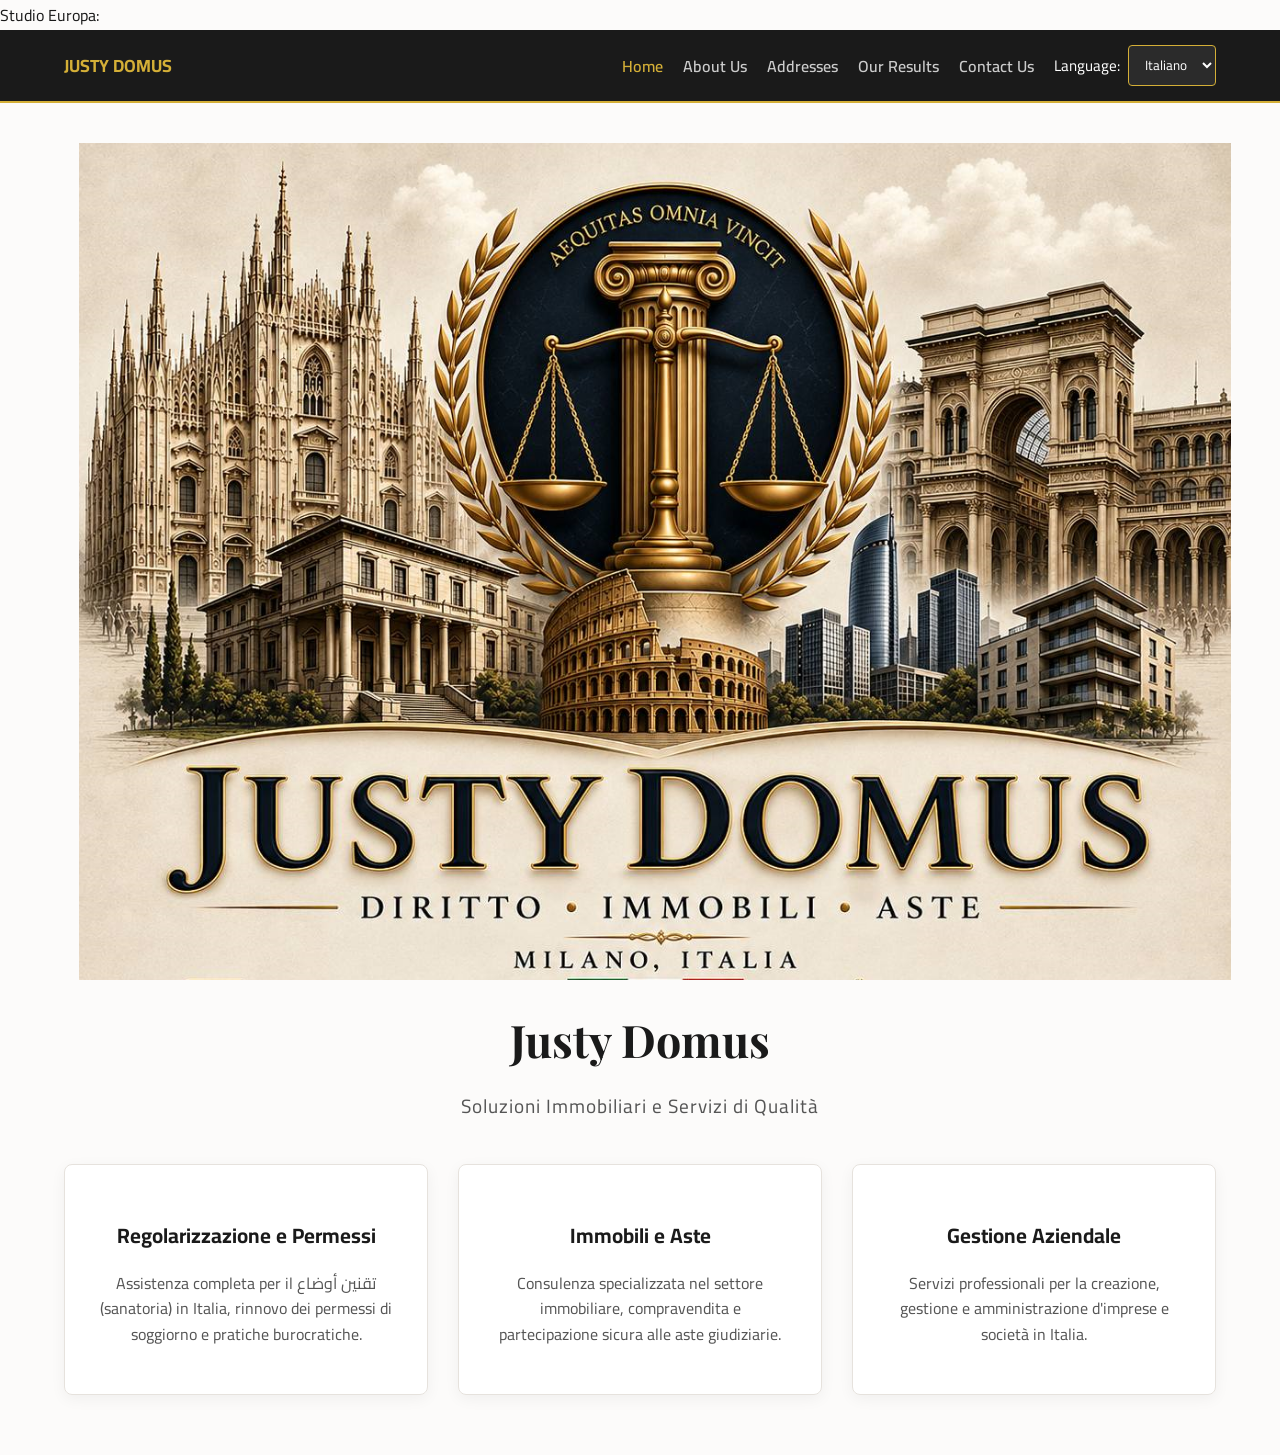
<file: index.html>
Studio Europa:
<!DOCTYPE html>
<html lang="it" dir="ltr" id="html-root" translate="no">
<head>
<meta charset="UTF-8">
<meta name="viewport" content="width=device-width, initial-scale=1.0">
<title>Justy Domus - Real Estate & Services</title>
<link rel="stylesheet" href="style.css">
<link href="https://fonts.googleapis.com/css2?family=Cairo:wght@400;600;700&family=Playfair+Display:wght@600;700&display=swap" rel="stylesheet">
</head>
<body>

<header class="top-bar">
<div class="container lang-container">
<a href="index.html" class="brand-subtitle" style="text-decoration: none;" data-translate="brand_subtitle">JUSTY DOMUS</a>
<div class="top-right-controls">
<a href="index.html" class="nav-btn" style="color: #d4af37;" data-translate="nav_home">Home</a>
<a href="about.html" class="nav-btn" data-translate="nav_about">About Us</a>
<a href="addresses.html" class="nav-btn" data-translate="address_btn">Addresses</a>
<a href="results.html" class="nav-btn" data-translate="nav_results">Our Results</a>
<a href="contact.html" class="nav-btn" data-translate="contact_btn">Contact Us</a>

<div class="language-selector">
<label for="lang-select" id="lang-label" data-translate="lang_label">Language:</label>
<select id="lang-select" onchange="changeLanguage(this.value)">
<option value="it" id="opt-it">Italiano</option>
<option value="en" id="opt-en">English</option>
<option value="ar" id="opt-ar">العربية</option>
</select>
</div>
</div>
</div>
</header>

<main class="hero-section">
<div class="container text-center hero-content">
<div class="logo-wrapper">
<img src="logo.png" alt="Justy Domus Logo" class="full-screen-logo">
</div>

<h1 class="site-title">Justy Domus</h1>
<p class="site-tagline" data-translate="site_tagline">Soluzioni Immobiliari e Servizi di Qualità</p>

<!-- الخدمات الثلاثة الرئيسية في الصفحة الرئيسية -->
<div class="services-grid">
<div class="service-card">
<h3 data-translate="service_1_title">Regolarizzazione e Permessi</h3>
<p data-translate="service_1_desc">Assistenza completa per il تقنين أوضاع (sanatoria) in Italia, rinnovo dei permessi di soggiorno e pratiche burocratiche.</p>
</div>
<div class="service-card">
<h3 data-translate="service_2_title">Immobili e Aste</h3>
<p data-translate="service_2_desc">Consulenza specializzata nel settore immobiliare, compravendita e partecipazione sicura alle aste giudiziarie.</p>
</div>
<div class="service-card">
<h3 data-translate="service_3_title">Gestione Aziendale</h3>
<p data-translate="service_3_desc">Servizi professionali per la creazione, gestione e amministrazione d'imprese e società in Italia.</p>
</div>
</div>
</div>
</main>

<script>
const translations = {
it: {
lang_label: "Lingua:",
opt_it: "Italiano",
opt_en: "Inglese",
opt_ar: "Arabo",
brand_subtitle: "JUSTY DOMUS",
nav_home: "Home",
nav_about: "Chi Siamo",
address_btn: "Indirizzi",
nav_results: "I Nostri Risultati",
contact_btn: "Contatti",
site_tagline: "Soluzioni Immobiliari e Servizi di Qualità",
service_1_title: "Regolarizzazione e Permessi",
service_1_desc: "Assistenza completa per la sanatoria in Italia, rinnovo dei permessi di soggiorno e pratiche burocratiche.",
service_2_title: "Immobili e Aste",

Studio Europa:
service_2_desc: "Consulenza specializzata nel settore immobiliare, compravendita e partecipazione sicura alle aste giudiziarie.",
service_3_title: "Gestione Aziendale",
service_3_desc: "Servizi professionali per la creazione, gestione e amministrazione d'imprese e società in Italia."
},
en: {
lang_label: "Language:",
opt_it: "Italian",
opt_en: "English",
opt_ar: "Arabic",
brand_subtitle: "JUSTY DOMUS",
nav_home: "Home",
nav_about: "About Us",
address_btn: "Addresses",
nav_results: "Our Results",
contact_btn: "Contact Us",
site_tagline: "Quality Real Estate Solutions & Services",
service_1_title: "Regularization & Permits",
service_1_desc: "Complete assistance for regularization in Italy, residence permit renewals, and related procedures.",
service_2_title: "Real Estate & Auctions",
service_2_desc: "Specialized consultancy in the real estate sector, buying/selling, and secure participation in judicial auctions.",
service_3_title: "Corporate Management",
service_3_desc: "Professional services for the establishment, management, and administration of businesses and companies in Italy."
},
ar: {
lang_label: "اللغة:",
opt_it: "الإيطالية",
opt_en: "الإنجليزية",
opt_ar: "العربية",
brand_subtitle: "جستي دوموس",
nav_home: "الرئيسية",
nav_about: "من نحن",
address_btn: "العناوين",
nav_results: "أعمالنا ونتائجنا",
contact_btn: "تواصل معنا",
site_tagline: "حلول عقارية وخدمات عالية الجودة",
service_1_title: "تقنين الأوضاع وتجديد الإقامات",
service_1_desc: "مساعدة شاملة لتقنين الأوضاع (Sanatoria) في إيطاليا، تجديد تصاريح الإقامة، وإنجاز المعاملات البيروقراطية.",
service_2_title: "العقارات والمزادات",
service_2_desc: "استشارات متخصصة في قطاع العقارات، البيع والشراء، والمشاركة الآمنة في المزادات القضائية والعقارية.",
service_3_title: "إدارة الشركات",
service_3_desc: "خدمات احترافية لتأسيس وإدارة وتسيير الشركات والأعمال التجارية في إيطاليا بدعم قانوني وإداري كامل."
}
};

function changeLanguage(lang) {
const root = document.getElementById('html-root');
if (lang === 'ar') {
root.setAttribute('dir', 'rtl');
root.setAttribute('lang', 'ar');
} else {
root.setAttribute('dir', 'ltr');
root.setAttribute('lang', lang);
}

document.querySelectorAll('[data-translate]').forEach(element => {
const key = element.getAttribute('data-translate');
if (translations[lang] && translations[lang][key]) {
element.innerHTML = translations[lang][key];
}
});

const label = document.getElementById('lang-label');
if (label && translations[lang]) {
label.textContent = translations[lang].lang_label;
}

document.getElementById('opt-it').textContent = translations[lang].opt_it;
document.getElementById('opt-en').textContent = translations[lang].opt_en;
document.getElementById('opt-ar').textContent = translations[lang].opt_ar;

localStorage.setItem('selected_lang', lang);
}

window.onload = function() {
const savedLang = localStorage.getItem('selected_lang') || 'it';
document.getElementById('lang-select').value = savedLang;
changeLanguage(savedLang);
};
</script>
</body>
</html>
</file>
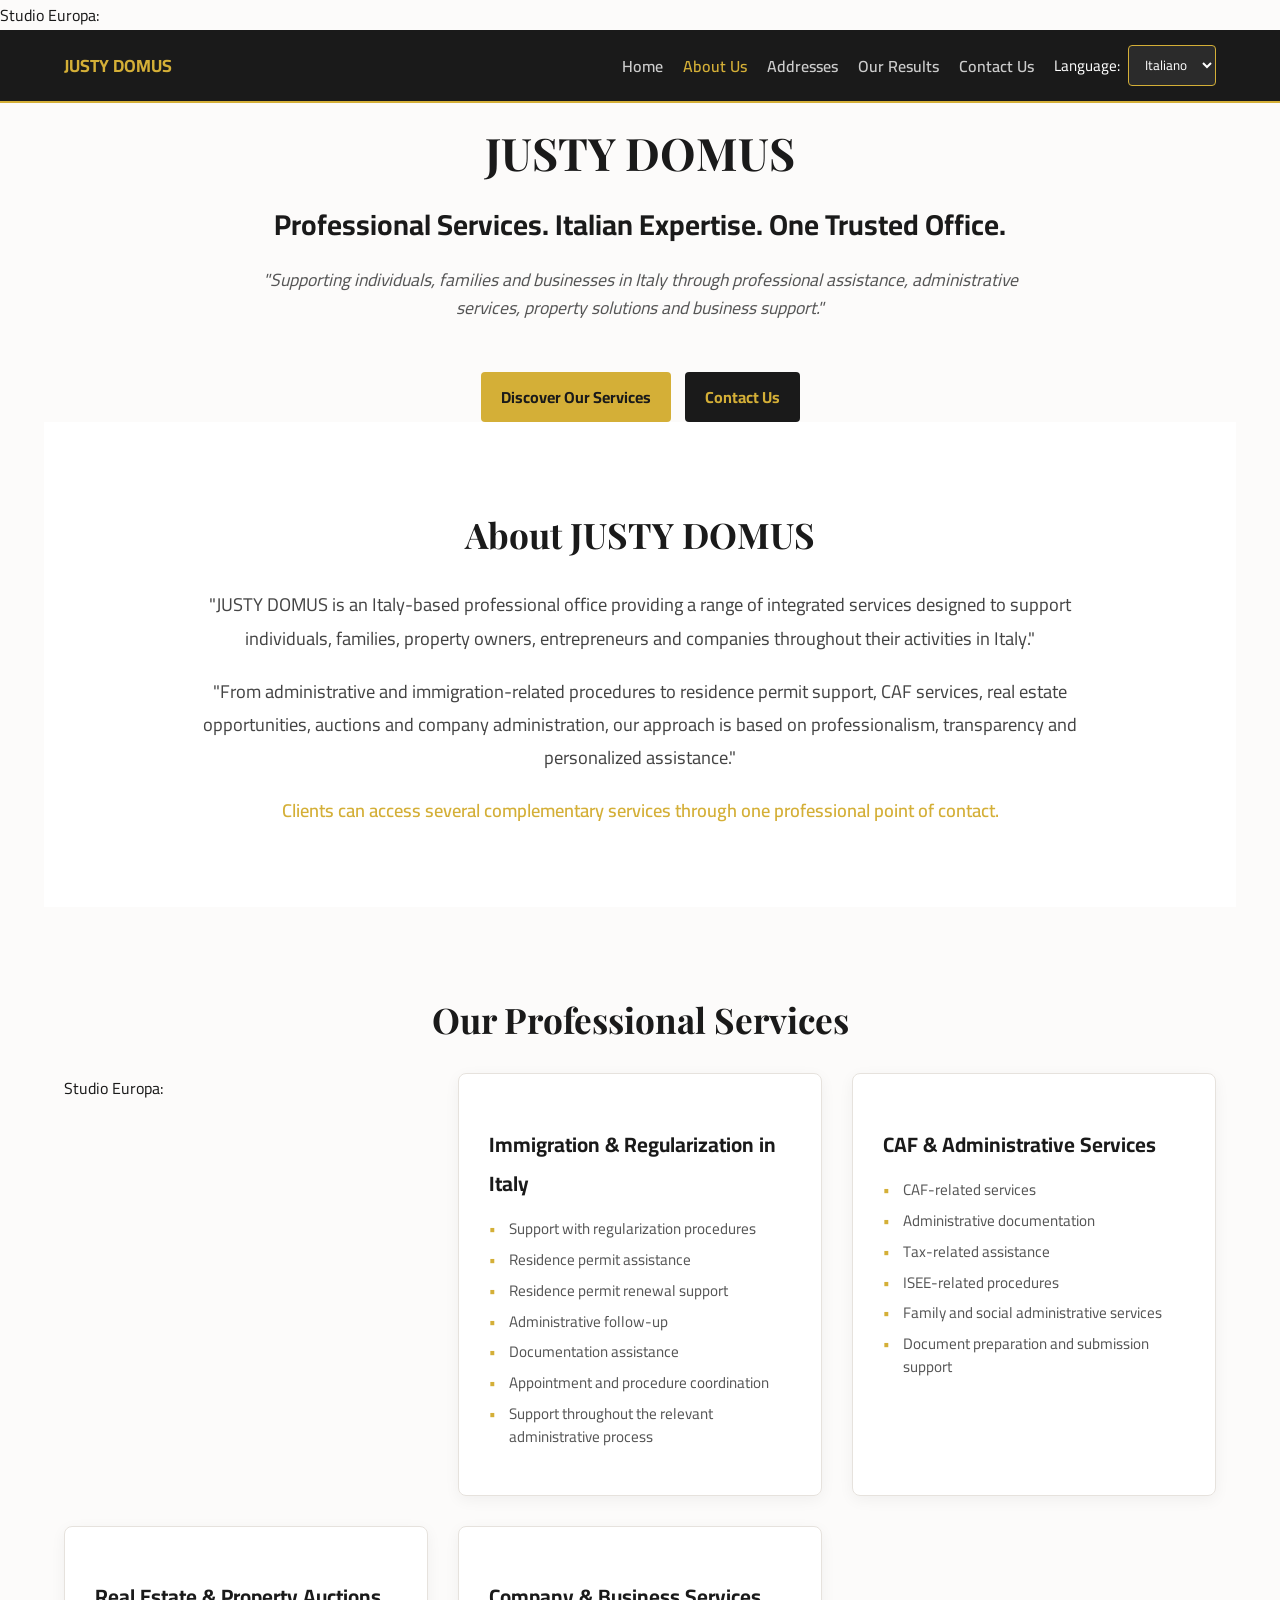
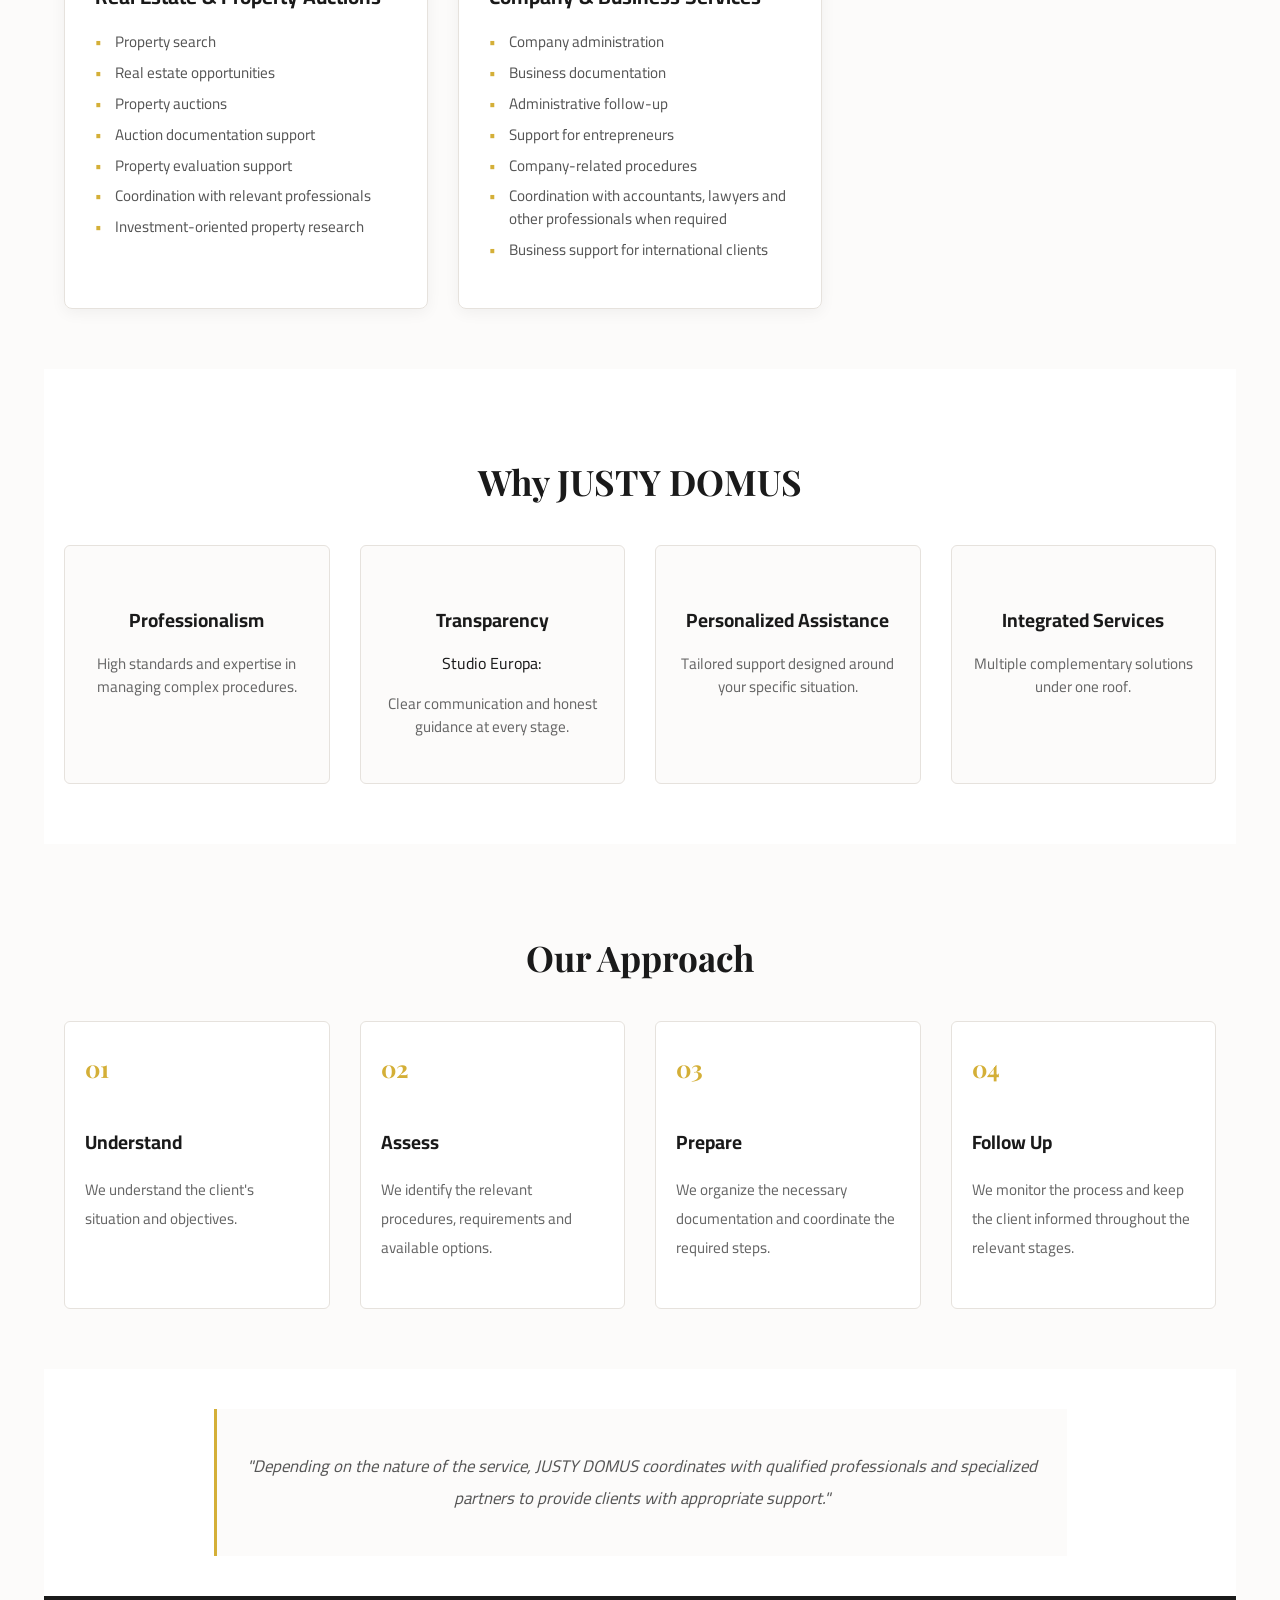
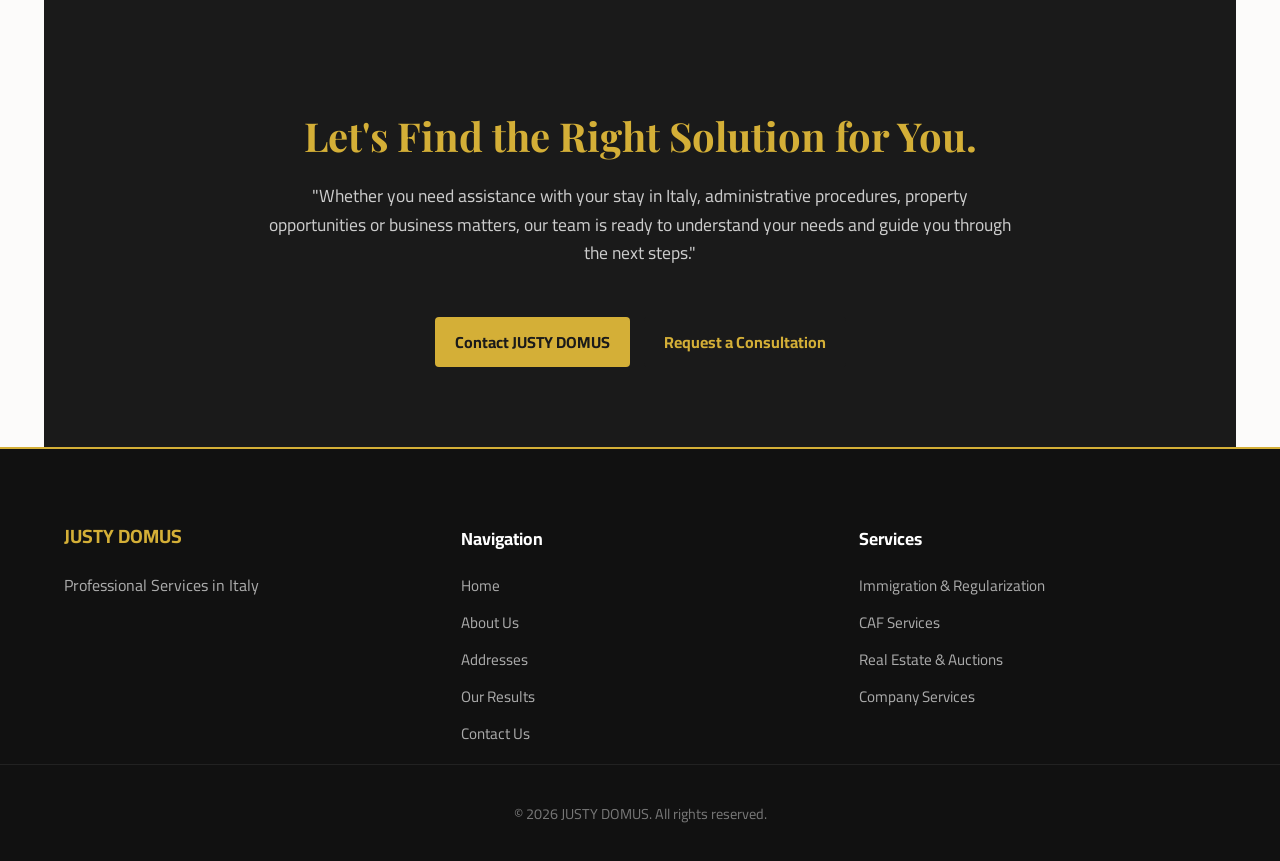
<file: about.html>
Studio Europa:
<!DOCTYPE html>
<html lang="it" dir="ltr" id="html-root" translate="no">
<head>
<meta charset="UTF-8">
<meta name="viewport" content="width=device-width, initial-scale=1.0">
<title>About Us - Justy Domus</title>
<link rel="stylesheet" href="style.css">
<link href="https://fonts.googleapis.com/css2?family=Cairo:wght@400;600;700&family=Playfair+Display:wght@600;700&display=swap" rel="stylesheet">
</head>
<body>

<!-- شريط التنقل العلوي -->
<header class="top-bar">
<div class="container lang-container">
<a href="index.html" class="brand-subtitle" style="text-decoration: none;" data-translate="brand_subtitle">JUSTY DOMUS</a>
<div class="top-right-controls">
<a href="index.html" class="nav-btn" data-translate="nav_home">Home</a>
<a href="about.html" class="nav-btn" style="color: #d4af37;" data-translate="nav_about">About Us</a>
<a href="addresses.html" class="nav-btn" data-translate="address_btn">Addresses</a>
<a href="results.html" class="nav-btn" data-translate="nav_results">Our Results</a>
<a href="contact.html" class="nav-btn" data-translate="contact_btn">Contact Us</a>

<div class="language-selector">
<label for="lang-select" id="lang-label" data-translate="lang_label">Language:</label>
<select id="lang-select" onchange="changeLanguage(this.value)">
<option value="it" id="opt-it">Italiano</option>
<option value="en" id="opt-en">English</option>
<option value="ar" id="opt-ar">العربية</option>
</select>
</div>
</div>
</div>
</header>

<main class="main-content">
<!-- 1. قسم الهيرو (Hero Section) -->
<section class="about-hero text-center container">
<h1 class="site-title" data-translate="hero_title">JUSTY DOMUS</h1>
<p class="hero-headline" data-translate="hero_headline">Professional Services. Italian Expertise. One Trusted Office.</p>
<p class="hero-sub" data-translate="hero_sub">"Supporting individuals, families and businesses in Italy through professional assistance, administrative services, property solutions and business support."</p>
<div class="hero-buttons">
<a href="#services" class="map-link" data-translate="btn_discover">Discover Our Services</a>
<a href="contact.html" class="map-link" style="background-color: #1a1a1a; color: #d4af37; margin-left: 10px;" data-translate="btn_contact">Contact Us</a>
</div>
</section>

<!-- 2. نبذة عن الشركة (About Section) -->
<section class="container about-section">
<h2 class="section-title text-center" data-translate="about_title">About JUSTY DOMUS</h2>
<div class="about-text-box">
<p data-translate="about_p1">"JUSTY DOMUS is an Italy-based professional office providing a range of integrated services designed to support individuals, families, property owners, entrepreneurs and companies throughout their activities in Italy."</p>
<p data-translate="about_p2">"From administrative and immigration-related procedures to residence permit support, CAF services, real estate opportunities, auctions and company administration, our approach is based on professionalism, transparency and personalized assistance."</p>
<p class="highlight-text" data-translate="about_p3">Clients can access several complementary services through one professional point of contact.</p>
</div>
</section>

<!-- 3. خدماتنا الأساسية (Our Services) -->
<section id="services" class="container services-detailed-section">
<h2 class="section-title text-center" data-translate="services_main_title">Our Professional Services</h2>

<div class="services-grid">
<!-- أ. الهجرة وتقنين الأوضاع -->

Studio Europa:
<div class="service-card">
<h3 data-translate="s1_title">Immigration & Regularization in Italy</h3>
<ul>
<li data-translate="s1_li1">Support with regularization procedures</li>
<li data-translate="s1_li2">Residence permit assistance</li>
<li data-translate="s1_li3">Residence permit renewal support</li>
<li data-translate="s1_li4">Administrative follow-up</li>
<li data-translate="s1_li5">Documentation assistance</li>
<li data-translate="s1_li6">Appointment and procedure coordination</li>
<li data-translate="s1_li7">Support throughout the relevant administrative process</li>
</ul>
</div>

<!-- ب. خدمات CAF والخدمات الإدارية -->
<div class="service-card">
<h3 data-translate="s2_title">CAF & Administrative Services</h3>
<ul>
<li data-translate="s2_li1">CAF-related services</li>
<li data-translate="s2_li2">Administrative documentation</li>
<li data-translate="s2_li3">Tax-related assistance</li>
<li data-translate="s2_li4">ISEE-related procedures</li>
<li data-translate="s2_li5">Family and social administrative services</li>
<li data-translate="s2_li6">Document preparation and submission support</li>
</ul>
</div>

<!-- ج. العقارات والمزادات -->
<div class="service-card">
<h3 data-translate="s3_title">Real Estate & Property Auctions</h3>
<ul>
<li data-translate="s3_li1">Property search</li>
<li data-translate="s3_li2">Real estate opportunities</li>
<li data-translate="s3_li3">Property auctions</li>
<li data-translate="s3_li4">Auction documentation support</li>
<li data-translate="s3_li5">Property evaluation support</li>
<li data-translate="s3_li6">Coordination with relevant professionals</li>
<li data-translate="s3_li7">Investment-oriented property research</li>
</ul>
</div>

<!-- د. الشركات والخدمات التجارية -->
<div class="service-card">
<h3 data-translate="s4_title">Company & Business Services</h3>
<ul>
<li data-translate="s4_li1">Company administration</li>
<li data-translate="s4_li2">Business documentation</li>
<li data-translate="s4_li3">Administrative follow-up</li>
<li data-translate="s4_li4">Support for entrepreneurs</li>
<li data-translate="s4_li5">Company-related procedures</li>
<li data-translate="s4_li6">Coordination with accountants, lawyers and other professionals when required</li>
<li data-translate="s4_li7">Business support for international clients</li>
</ul>
</div>
</div>
</section>

<!-- 4. لماذا جستي دوموس (Why Justy Domus) -->
<section class="container why-section">
<h2 class="section-title text-center" data-translate="why_title">Why JUSTY DOMUS</h2>
<div class="values-grid">
<div class="value-card text-center">
<h4 data-translate="val_1_title">Professionalism</h4>
<p data-translate="val_1_desc">High standards and expertise in managing complex procedures.</p>
</div>
<div class="value-card text-center">
<h4 data-translate="val_2_title">Transparency</h4>

Studio Europa:
<p data-translate="val_2_desc">Clear communication and honest guidance at every stage.</p>
</div>
<div class="value-card text-center">
<h4 data-translate="val_3_title">Personalized Assistance</h4>
<p data-translate="val_3_desc">Tailored support designed around your specific situation.</p>
</div>
<div class="value-card text-center">
<h4 data-translate="val_4_title">Integrated Services</h4>
<p data-translate="val_4_desc">Multiple complementary solutions under one roof.</p>
</div>
</div>
</section>

<!-- 5. منهجية عملنا (Our Approach - Timeline) -->
<section class="container approach-section">
<h2 class="section-title text-center" data-translate="approach_title">Our Approach</h2>
<div class="timeline">
<div class="timeline-item">
<span class="step-num">01</span>
<h4 data-translate="step_1_title">Understand</h4>
<p data-translate="step_1_desc">We understand the client's situation and objectives.</p>
</div>
<div class="timeline-item">
<span class="step-num">02</span>
<h4 data-translate="step_2_title">Assess</h4>
<p data-translate="step_2_desc">We identify the relevant procedures, requirements and available options.</p>
</div>
<div class="timeline-item">
<span class="step-num">03</span>
<h4 data-translate="step_3_title">Prepare</h4>
<p data-translate="step_3_desc">We organize the necessary documentation and coordinate the required steps.</p>
</div>
<div class="timeline-item">
<span class="step-num">04</span>
<h4 data-translate="step_4_title">Follow Up</h4>
<p data-translate="step_4_desc">We monitor the process and keep the client informed throughout the relevant stages.</p>
</div>
</div>
</section>

<!-- 6. شبكة المهنيين (Professional Network) -->
<section class="container network-section text-center">
<div class="network-box">
<p data-translate="network_text">"Depending on the nature of the service, JUSTY DOMUS coordinates with qualified professionals and specialized partners to provide clients with appropriate support."</p>
</div>
</section>

<!-- 7. الـ CTA النهائي (Final CTA) -->
<section class="final-cta text-center container">
<h2 data-translate="cta_headline">Let's Find the Right Solution for You.</h2>
<p data-translate="cta_text">"Whether you need assistance with your stay in Italy, administrative procedures, property opportunities or business matters, our team is ready to understand your needs and guide you through the next steps."</p>
<div style="margin-top: 30px;">
<a href="contact.html" class="map-link" data-translate="cta_btn1">Contact JUSTY DOMUS</a>
<a href="contact.html" class="map-link" style="background-color: #1a1a1a; color: #d4af37; margin-left: 10px;" data-translate="cta_btn2">Request a Consultation</a>
</div>
</section>
</main>

<!-- الفوتر الاحترافي (Footer) -->
<footer class="site-footer">
<div class="container footer-grid">
<div class="footer-col">
<h3 data-translate="brand_subtitle">JUSTY DOMUS</h3>
<p data-translate="footer_brand_desc">Professional Services in Italy</p>
</div>
<div class="footer-col">
<h4 data-translate="footer_nav_title">Navigation</h4>
<ul>
<li><a href="index.html" data-translate="nav_home">Home</a></li>
<li><a href="about.

Studio Europa:
html" data-translate="nav_about">About Us</a></li>
<li><a href="addresses.html" data-translate="address_btn">Addresses</a></li>
<li><a href="results.html" data-translate="nav_results">Our Results</a></li>
<li><a href="contact.html" data-translate="contact_btn">Contact Us</a></li>
</ul>
</div>
<div class="footer-col">
<h4 data-translate="footer_services_title">Services</h4>
<ul>
<li data-translate="footer_s1">Immigration & Regularization</li>
<li data-translate="footer_s2">CAF Services</li>
<li data-translate="footer_s3">Real Estate & Auctions</li>
<li data-translate="footer_s4">Company Services</li>
</ul>
</div>
</div>
<div class="footer-bottom text-center">
<p>&copy; 2026 JUSTY DOMUS. All rights reserved.</p>
</div>
</footer>

<!-- كود الترجمة الشامل (i18n) للغات الثلاثة -->
<script>
const translations = {
it: {
lang_label: "Lingua:",
opt_it: "Italiano",
opt_en: "Inglese",
opt_ar: "Arabo",
brand_subtitle: "JUSTY DOMUS",
nav_home: "Home",
nav_about: "Chi Siamo",
address_btn: "Indirizzi",
nav_results: "I Nostri Risultati",
contact_btn: "Contatti",

hero_title: "JUSTY DOMUS",
hero_headline: "Servizi Professionali. Competenza Italiana. Un Unico Ufficio Di Fiducia.",
hero_sub: "\"Supporto a individui, famiglie e imprese in Italia attraverso assistenza professionale, servizi amministrativi, soluzioni immobiliari e supporto aziendale.\"",
btn_discover: "Scopri I Nostri Servizi",
btn_contact: "Contattaci",

about_title: "Chi Siamo - JUSTY DOMUS",
about_p1: "\"JUSTY DOMUS è uno studio professionale con sede in Italia che offre una gamma di servizi integrati progettati per supportare individui, famiglie, proprietari di immobili, imprenditori e aziende durante tutte le loro attività in Italia.\"",
about_p2: "\"Dalle procedure amministrative e di immigrazione al supporto per il permesso di soggiorno, servizi CAF, opportunità immobiliari, aste e amministrazione aziendale, il nostro approccio si basa su professionalità, trasparenza e assistenza personalizzata.\"",
about_p3: "I clienti possono accedere a diversi servizi complementari attraverso un unico punto di riferimento professionale.",

services_main_title: "I Nostri Servizi Professionali",

s1_title: "Regolarizzazione e Permessi di Soggiorno in Italia",
s1_li1: "Supporto nelle procedure di regolarizzazione",
s1_li2: "Assistenza per il permesso di soggiorno",
s1_li3: "Supporto per il rinnovo del permesso di soggiorno",
s1_li4: "Seguito amministrativo",
s1_li5: "Assistenza documentale",
s1_li6: "Coordinamento di appuntamenti e procedure",
s1_li7: "Supporto durante l'intero processo amministrativo rilevante",

s2_title: "Servizi CAF e Amministrativi",
s2_li1: "Servizi connessi al CAF",
s2_li2: "Documentazione amministrativa",
s2_li3: "Assistenza fiscale",
s2_li4: "Procedure relative all'ISEE",
s2_li5: "Servizi amministrativi familiari e sociali",
s2_li6: "Supporto per la preparazione e la presentazione dei documenti",

s3_title: "Immobili e Aste Immobiliari",
s3_li1: "Ricerca immobiliare",
s3_li2: "Opportunità immobiliari",
s3_li3: "Aste immobiliari",
s3_li4: "Supporto per la documentazione d'asta",

Studio Europa:
s3_li5: "Supporto per la valutazione immobiliare",
s3_li6: "Coordinamento con professionisti qualificati",
s3_li7: "Ricerca immobiliare orientata agli investimenti",

s4_title: "Gestione Aziendale e Servizi per Imprese",
s4_li1: "Amministrazione aziendale",
s4_li2: "Documentazione commerciale",
s4_li3: "Seguito amministrativo",
s4_li4: "Supporto per gli imprenditori",
s4_li5: "Procedure relative alle aziende",
s4_li6: "Coordinamento con commercialisti, avvocati e altri professionisti quando richiesto",
s4_li7: "Supporto aziendale per clienti internazionali",

why_title: "Perché Scegliere JUSTY DOMUS",
val_1_title: "Professionalità",
val_1_desc: "Alti standard ed esperienza nella gestione di procedure complesse.",
val_2_title: "Trasparenza",
val_2_desc: "Comunicazione chiara e guida onesta in ogni fase.",
val_3_title: "Assistenza Personalizzata",
val_3_desc: "Supporto su misura progettato intorno alla tua situazione specifica.",
val_4_title: "Servizi Integrati",
val_4_desc: "Molteplici soluzioni complementari sotto un unico tetto.",

approach_title: "Il Nostro Approccio",
step_1_title: "Comprendere",
step_1_desc: "Comprendiamo la situazione e gli obiettivi del cliente.",
step_2_title: "Valutare",
step_2_desc: "Identifichiamo le procedure pertinenti, i requisiti e le opzioni disponibili.",
step_3_title: "Preparare",
step_3_desc: "Organizziamo la documentazione necessaria e coordiniamo i passaggi richiesti.",
step_4_title: "Seguire",
step_4_desc: "Monitoriamo il processo e teniamo informato il cliente durante le fasi rilevanti.",

network_text: "\"A seconda della natura del servizio, JUSTY DOMUS si coordina con professionisti qualificati e partner specializzati per fornire ai clienti il supporto appropriato.\"",

cta_headline: "Troviamo la Giusta Soluzione per Te.",
cta_text: "\"Che tu abbia bisogno di assistenza per il tuo soggiorno in Italia, procedure amministrative, opportunità immobiliari o questioni aziendali, il nostro team è pronto a comprendere le tue esigenze e guidarti nei prossimi passi.\"",
cta_btn1: "Contatta JUSTY DOMUS",
cta_btn2: "Richiedi una Consulenza",

footer_brand_desc: "Servizi Professionali in Italia",
footer_nav_title: "Navigazione",
footer_services_title: "Servizi",
footer_s1: "Immigrazione e Regolarizzazione",
footer_s2: "Servizi CAF",
footer_s3: "Immobili e Aste",
footer_s4: "Servizi Aziendali"
},
en: {
lang_label: "Language:",
opt_it: "Italian",
opt_en: "English",
opt_ar: "Arabic",
brand_subtitle: "JUSTY DOMUS",
nav_home: "Home",
nav_about: "About Us",
address_btn: "Addresses",
nav_results: "Our Results",
contact_btn: "Contact Us",

hero_title: "JUSTY DOMUS",
hero_headline: "Professional Services. Italian Expertise. One Trusted Office.",
hero_sub: "\"Supporting individuals, families and businesses in Italy through professional assistance, administrative services, property solutions and business support.\"",
btn_discover: "Discover Our Services",
btn_contact: "Contact Us",

about_title: "About JUSTY DOMUS",

Studio Europa:
about_p1: "\"JUSTY DOMUS is an Italy-based professional office providing a range of integrated services designed to support individuals, families, property owners, entrepreneurs and companies throughout their activities in Italy.\"",
about_p2: "\"From administrative and immigration-related procedures to residence permit support, CAF services, real estate opportunities, auctions and company administration, our approach is based on professionalism, transparency and personalized assistance.\"",
about_p3: "Clients can access several complementary services through one professional point of contact.",

services_main_title: "Our Professional Services",

s1_title: "Immigration & Regularization in Italy",
s1_li1: "Support with regularization procedures",
s1_li2: "Residence permit assistance",
s1_li3: "Residence permit renewal support",
s1_li4: "Administrative follow-up",
s1_li5: "Documentation assistance",
s1_li6: "Appointment and procedure coordination",
s1_li7: "Support throughout the relevant administrative process",

s2_title: "CAF & Administrative Services",
s2_li1: "CAF-related services",
s2_li2: "Administrative documentation",
s2_li3: "Tax-related assistance",
s2_li4: "ISEE-related procedures",
s2_li5: "Family and social administrative services",
s2_li6: "Document preparation and submission support",

s3_title: "Real Estate & Property Auctions",
s3_li1: "Property search",
s3_li2: "Real estate opportunities",
s3_li3: "Property auctions",
s3_li4: "Auction documentation support",
s3_li5: "Property evaluation support",
s3_li6: "Coordination with relevant professionals",
s3_li7: "Investment-oriented property research",

s4_title: "Company & Business Services",
s4_li1: "Company administration",
s4_li2: "Business documentation",
s4_li3: "Administrative follow-up",
s4_li4: "Support for entrepreneurs",
s4_li5: "Company-related procedures",
s4_li6: "Coordination with accountants, lawyers and other professionals when required",
s4_li7: "Business support for international clients",

why_title: "Why JUSTY DOMUS",
val_1_title: "Professionalism",
val_1_desc: "High standards and expertise in managing complex procedures.",
val_2_title: "Transparency",
val_2_desc: "Clear communication and honest guidance at every stage.",
val_3_title: "Personalized Assistance",
val_3_desc: "Tailored support designed around your specific situation.",
val_4_title: "Integrated Services",
val_4_desc: "Multiple complementary solutions under one roof.",

approach_title: "Our Approach",
step_1_title: "Understand",
step_1_desc: "We understand the client's situation and objectives.",
step_2_title: "Assess",
step_2_desc: "We identify the relevant procedures, requirements and available options.",
step_3_title: "Prepare",
step_3_desc: "We organize the necessary documentation and coordinate the required steps.",
step_4_title: "Follow Up",
step_4_desc: "We monitor the process and keep the client informed throughout the relevant stages.",

network_text: "\"Depending on the nature of the service, JUSTY DOMUS coordinates with qualified professionals and specialized partners to provide clients with appropriate support.\"",

cta_headline: "Let's Find the Right Solution for You.",

Studio Europa:
cta_text: "\"Whether you need assistance with your stay in Italy, administrative procedures, property opportunities or business matters, our team is ready to understand your needs and guide you through the next steps.\"",
cta_btn1: "Contact JUSTY DOMUS",
cta_btn2: "Request a Consultation",

footer_brand_desc: "Professional Services in Italy",
footer_nav_title: "Navigation",
footer_services_title: "Services",
footer_s1: "Immigration & Regularization",
footer_s2: "CAF Services",
footer_s3: "Real Estate & Auctions",
footer_s4: "Company Services"
},
ar: {
lang_label: "اللغة:",
opt_it: "الإيطالية",
opt_en: "الإنجليزية",
opt_ar: "العربية",
brand_subtitle: "جستي دوموس",
nav_home: "الرئيسية",
nav_about: "من نحن",
address_btn: "العناوين",
nav_results: "أعمالنا ونتائجنا",
contact_btn: "تواصل معنا",

hero_title: "جستي دوموس",
hero_headline: "خدمات احترافية. خبرة إيطالية. مكتب واحد موثوق.",
hero_sub: "\"دعم الأفراد والعائلات والشركات في إيطاليا من خلال المساعدة المهنية، الخدمات الإدارية، الحلول العقارية ودعم الأعمال.\"",
btn_discover: "اكتشف خدماتنا",
btn_contact: "تواصل معنا",

about_title: "عن جستي دوموس",
about_p1: "\"جستي دوموس هو مكتب مهني مقره إيطاليا يقدم مجموعة من الخدمات المتكاملة المصممة لدعم الأفراد، العائلات، أصحاب العقارات، رواد الأعمال والشركات طوال أنشطتهم في إيطاليا.\"",
about_p2: "\"من الإجراءات الإدارية المتعلقة بالهجرة إلى دعم تصاريح الإقامة، خدمات CAF، الفرص العقارية، المزادات وإدارة الشركات، يعتمد نهجنا على المهنية، والشفافية، والمساعدة المخصصة.\"",
about_p3: "يمكن للعملاء الوصول إلى العديد من الخدمات التكاملية من خلال نقطة اتصال مهنية واحدة.",

services_main_title: "خدماتنا المهنية",

s1_title: "تقنين الأوضاع والإجراءات في إيطاليا",
s1_li1: "الدعم في إجراءات تقنين الأوضاع",
s1_li2: "المساعدة في استخراج تصاريح الإقامة",
s1_li3: "الدعم في تجديد تصاريح الإقامة",
s1_li4: "المتابعة الإدارية",
s1_li5: "المساعدة في توثيق المستندات",
s1_li6: "تنسيق المواعيد والإجراءات",
s1_li7: "الدعم طوال العملية الإدارية ذات الصلة",

s2_title: "خدمات CAF والخدمات الإدارية",
s2_li1: "الخدمات المتعلقة بمكتب CAF",
s2_li2: "إعداد المستندات الإدارية",
s2_li3: "المساعدة الضريبية",
s2_li4: "إجراءات شهادة ISEE",
s2_li5: "الخدمات الإدارية الأسرية والاجتماعية",
s2_li6: "الدعم في إعداد وتقديم المستندات",

s3_title: "العقارات والمزادات العقارية",
s3_li1: "البحث عن العقارات",
s3_li2: "الفرص العقارية المتاحة",
s3_li3: "المزادات العقارية",
s3_li4: "دعم مستندات المزادات",
s3_li5: "دعم تقييم العقارات",
s3_li6: "التنسيق مع المهنيين المختصين",
s3_li7: "بحوث العقارات الموجهة للاستثمار",

s4_title: "إدارة الشركات والخدمات التجارية",
s4_li1: "إدارة الشركات",
s4_li2: "المستندات التجارية",
s4_li3: "المتابعة الإدارية المستمرة",
s4_li4: "الدعم لرواد الأعمال",
s4_li5: "الإجراءات الخاصة بالشركات",
s4_li6: "التنسيق مع المحاسبين والمحامين وغيرهم من المهنيين عند الحاجة",
s4_li7: "دعم الأعمال للعملاء الدوليين",

why_title: "لماذا تختار جستي دوموس",
val_1_title: "المهنية والاحترافية",
val_1_desc: "معايير عالية وخبرة واسعة في إدارة الإجراءات المعقدة.",
val_2_title: "الشفافية",

Studio Europa:
val_2_desc: "تواصل واضح وتوجيه صادق في كل مرحلة.",
val_3_title: "مساعدة مخصصة",
val_3_desc: "دعم مخصص مصمم خصيصاً ليناسب حالتك الفردية.",
val_4_title: "خدمات متكاملة",
val_4_desc: "حلول متعددة ومتكاملة تحت سقف واحد.",

approach_title: "منهجية عملنا",
step_1_title: "الفهم",
step_1_desc: "نفهم حالة العميل وأهدافه بدقة.",
step_2_title: "التقييم",
step_2_desc: "نحدد الإجراءات والمتطلبات والخيارات المتاحة ذات الصلة.",
step_3_title: "التحضير",
step_3_desc: "نجهز المستندات اللازمة وننسق الخطوات المطلوبة.",
step_4_title: "المتابعة",
step_4_desc: "راقب العملية ونبقي العميل على اطلاع طوال المراحل ذات الصلة.",

network_text: "\"اعتماداً على طبيعة الخدمة، تنسق جستي دوموس مع مهنيين مؤهلين وشركاء متخصصين لتزويد العملاء بالدعم المناسب.\"",

cta_headline: "دعنا نجد الحل المناسب لك.",
cta_text: "\"سواء كنت بحاجة إلى مساعدة بشأن إقامتك في إيطاليا، الإجراءات الإدارية، الفرص العقارية أو الأمور التجارية، فريقنا مستعد لفهم احتياجاتك وإرشادك خلال الخطوات القادمة.\"",
cta_btn1: "تواصل مع جستي دوموس",
cta_btn2: "اطلب استشارة",

footer_brand_desc: "خدمات مهنية في إيطاليا",
footer_nav_title: "التنقل",
footer_services_title: "الخدمات",
footer_s1: "الهجرة وتقنين الأوضاع",
footer_s2: "خدمات CAF",
footer_s3: "العقارات والمزادات",
footer_s4: "خدمات الشركات"
}
};

function changeLanguage(lang) {
const root = document.getElementById('html-root');
if (lang === 'ar') {
root.setAttribute('dir', 'rtl');
root.setAttribute('lang', 'ar');
} else {
root.setAttribute('dir', 'ltr');
root.setAttribute('lang', lang);
}

document.querySelectorAll('[data-translate]').forEach(element => {
const key = element.getAttribute('data-translate');
if (translations[lang] && translations[lang][key]) {
element.innerHTML = translations[lang][key];
}
});

const label = document.getElementById('lang-label');
if (label && translations[lang]) {
label.textContent = translations[lang].lang_label;
}

document.getElementById('opt-it').textContent = translations[lang].opt_it;
document.getElementById('opt-en').textContent = translations[lang].opt_en;
document.getElementById('opt-ar').textContent = translations[lang].opt_ar;

localStorage.setItem('selected_lang', lang);
}

window.onload = function() {
const savedLang = localStorage.getItem('selected_lang') || 'it';
document.getElementById('lang-select').value = savedLang;
changeLanguage(savedLang);
};
</script>
</body>
</html>
</file>
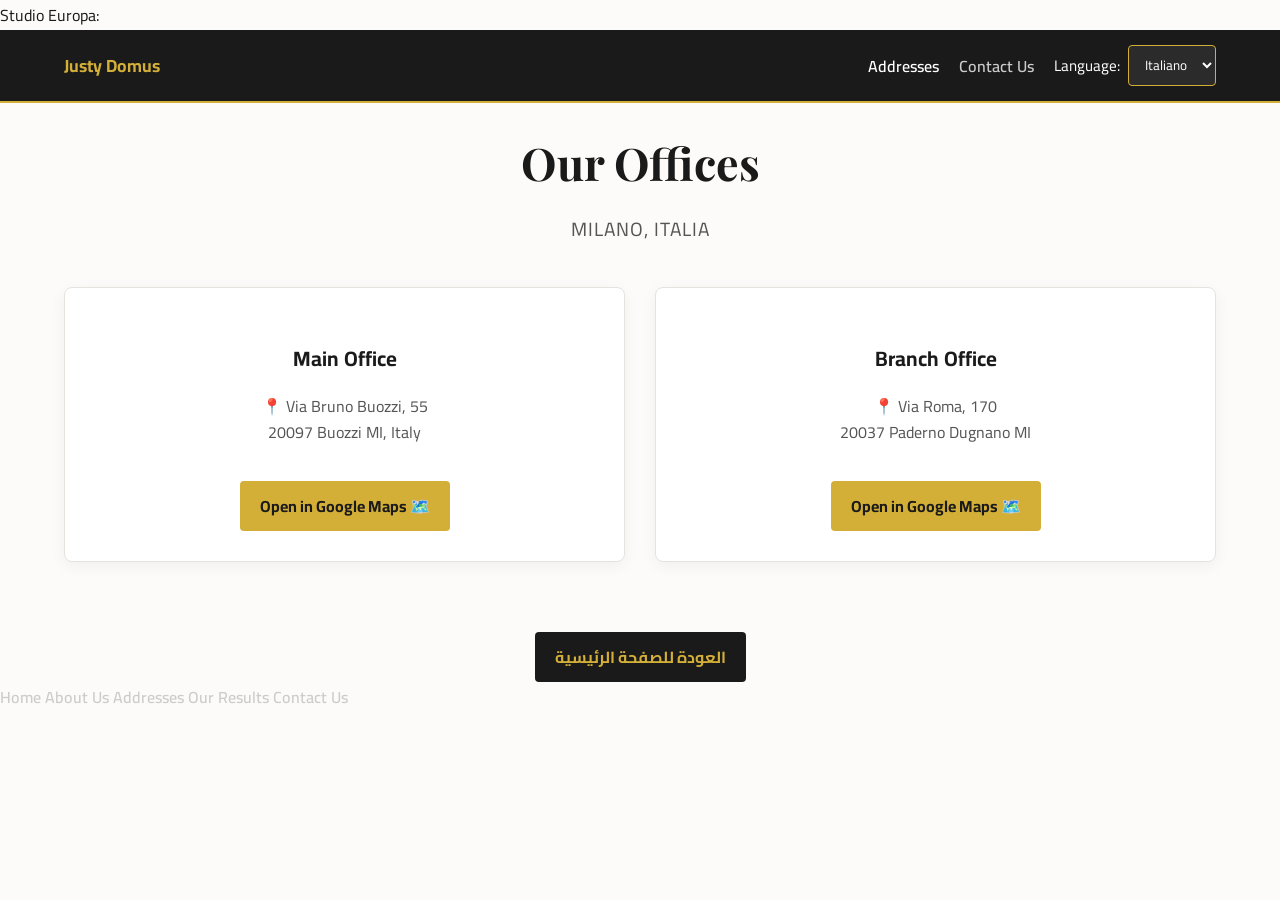
<file: addresses.html>
Studio Europa:
<!DOCTYPE html>
<html lang="it" dir="ltr" id="html-root">
<head>
<meta charset="UTF-8">
<meta name="viewport" content="width=device-width, initial-scale=1.0">
<title>Our Offices - Justy Domus</title>
<link rel="stylesheet" href="style.css">
<link href="https://fonts.googleapis.com/css2?family=Cairo:wght@400;600;700&family=Playfair+Display:wght@600;700&display=swap" rel="stylesheet">
</head>
<body>

<header class="top-bar">
<div class="container lang-container">
<a href="index.html" class="brand-subtitle" style="text-decoration: none;" data-translate="brand_subtitle">Justy Domus</a>
<div class="top-right-controls">
<a href="addresses.html" class="nav-btn" style="color: #fff;" data-translate="address_btn">Addresses</a>
<a href="contact.html" class="nav-btn" data-translate="contact_btn">Contact Us</a>

<div class="language-selector">
<label for="lang-select" id="lang-label">Language:</label>
<select id="lang-select" onchange="changeLanguage(this.value)">
<option value="it" id="opt-it">Italiano</option>
<option value="en" id="opt-en">English</option>
<option value="ar" id="opt-ar">العربية</option>
</select>
</div>
</div>
</div>
</header>

<main class="main-content">
<div class="container text-center" style="margin-top: 30px;">
<h1 class="site-title" data-translate="page_title">Our Offices</h1>
<p class="site-tagline" style="margin-bottom: 40px;" data-translate="location">MILANO, ITALIA</p>

<div class="offices-grid">
<!-- المكتب الرئيسي -->
<div class="office-box">
<h3 data-translate="main_office_title">Main Office</h3>
<p data-translate="main_office_desc">📍 Via Bruno Buozzi, 55<br>20097 Buozzi MI, Italy</p>
<a href="https://maps.app.goo.gl/5a573dyZd2kbg9Ur9" target="_blank" class="map-link" data-translate="map_btn">Open in Google Maps 🗺️</a>
</div>

<!-- المكتب الفرعي -->
<div class="office-box">
<h3 data-translate="branch_office_title">Branch Office</h3>
<p data-translate="branch_office_desc">📍 Via Roma, 170<br>20037 Paderno Dugnano MI</p>
<a href="https://maps.app.goo.gl/qqKzw5BLTR9iTKuM6" target="_blank" class="map-link" data-translate="map_btn">Open in Google Maps 🗺️</a>
</div>
</div>

<div style="margin-top: 50px;">
<a href="index.html" class="map-link" style="background-color: #1a1a1a; color: #d4af37;" data-translate="back_home_btn">العودة للصفحة الرئيسية</a>
</div>
</div>
</main>

<script>
const translations = {
it: {
langLabel: "Lingua:",
opt_it: "Italiano",
opt_en: "Inglese",
opt_ar: "Arabo",
brand_subtitle: "Justy Domus - Immobiliare & Servizi",
address_btn: "Indirizzi",
contact_btn: "Contatti",
page_title: "Le Nostre Sedi",
location: "MILANO, ITALIA",
main_office_title: "Sede Principale",
main_office_desc: "📍 Via Bruno Buozzi, 55<br>20097 Buozzi MI, Italy",
branch_office_title: "Sede Secondaria",
branch_office_desc: "📍 Via Roma, 170<br>20037 Paderno Dugnano MI",
map_btn: "Apri in Google Maps 🗺️",
back_home_btn: "Torna alla Home"
},
en: {
langLabel: "Language:",
opt_it: "Italian",
opt_en: "English",
opt_ar: "Arabic",
brand_subtitle: "Justy Domus - Real Estate & Services",

Studio Europa:
address_btn: "Addresses",
contact_btn: "Contact Us",
page_title: "Our Offices",
location: "MILAN, ITALY",
main_office_title: "Main Office",
main_office_desc: "📍 Via Bruno Buozzi, 55<br>20097 Buozzi MI, Italy",
branch_office_title: "Branch Office",
branch_office_desc: "📍 Via Roma, 170<br>20037 Paderno Dugnano MI",
map_btn: "Open in Google Maps 🗺️",
back_home_btn: "Back to Home"
},
ar: {
langLabel: "اللغة:",
opt_it: "الإيطالية",
opt_en: "الإنجليزية",
opt_ar: "العربية",
brand_subtitle: "جستي دوموس - العقارات والخدمات",
address_btn: "العناوين",
contact_btn: "تواصل معنا",
page_title: "عناوين المكاتب",
location: "ميلانو، إيطاليا",
main_office_title: "المكتب الرئيسي",
main_office_desc: "📍 شارع برونو بواتزي، 55<br>20097 بواتزي، ميلانو، إيطاليا",
branch_office_title: "المكتب الفرعي",
branch_office_desc: "📍 شارع روما، 170<br>20037 باديرنو دوجنانو، ميلانو",
map_btn: "فتح في خريطة جوجل 🗺️",
back_home_btn: "العودة للرئيسية"
}
};

function changeLanguage(lang) {
const root = document.getElementById('html-root');
if (lang === 'ar') {
root.setAttribute('dir', 'rtl');
root.setAttribute('lang', 'ar');
} else {
root.setAttribute('dir', 'ltr');
root.setAttribute('lang', lang);
}

document.querySelectorAll('[data-translate]').forEach(element => {
const key = element.getAttribute('data-translate');
if (translations[lang] && translations[lang][key]) {
element.innerHTML = translations[lang][key];
}
});

const label = document.getElementById('lang-label');
if (label && translations[lang]) {
label.textContent = translations[lang].langLabel;
}

document.getElementById('opt-it').textContent = translations[lang].opt_it;
document.getElementById('opt-en').textContent = translations[lang].opt_en;
document.getElementById('opt-ar').textContent = translations[lang].opt_ar;

localStorage.setItem('selected_lang', lang);
}

window.onload = function() {
const savedLang = localStorage.getItem('selected_lang') || 'it';
document.getElementById('lang-select').value = savedLang;
changeLanguage(savedLang);
};
</script>
</body>
</html><a href="index.html" class="nav-btn" data-translate="nav_home">Home</a>
<a href="about.html" class="nav-btn" data-translate="nav_about">About Us</a>
<a href="addresses.html" class="nav-btn" data-translate="address_btn">Addresses</a>
<a href="results.html" class="nav-btn" data-translate="nav_results">Our Results</a>
<a href="contact.html" class="nav-btn" data-translate="contact_btn">Contact Us</a>
</file>
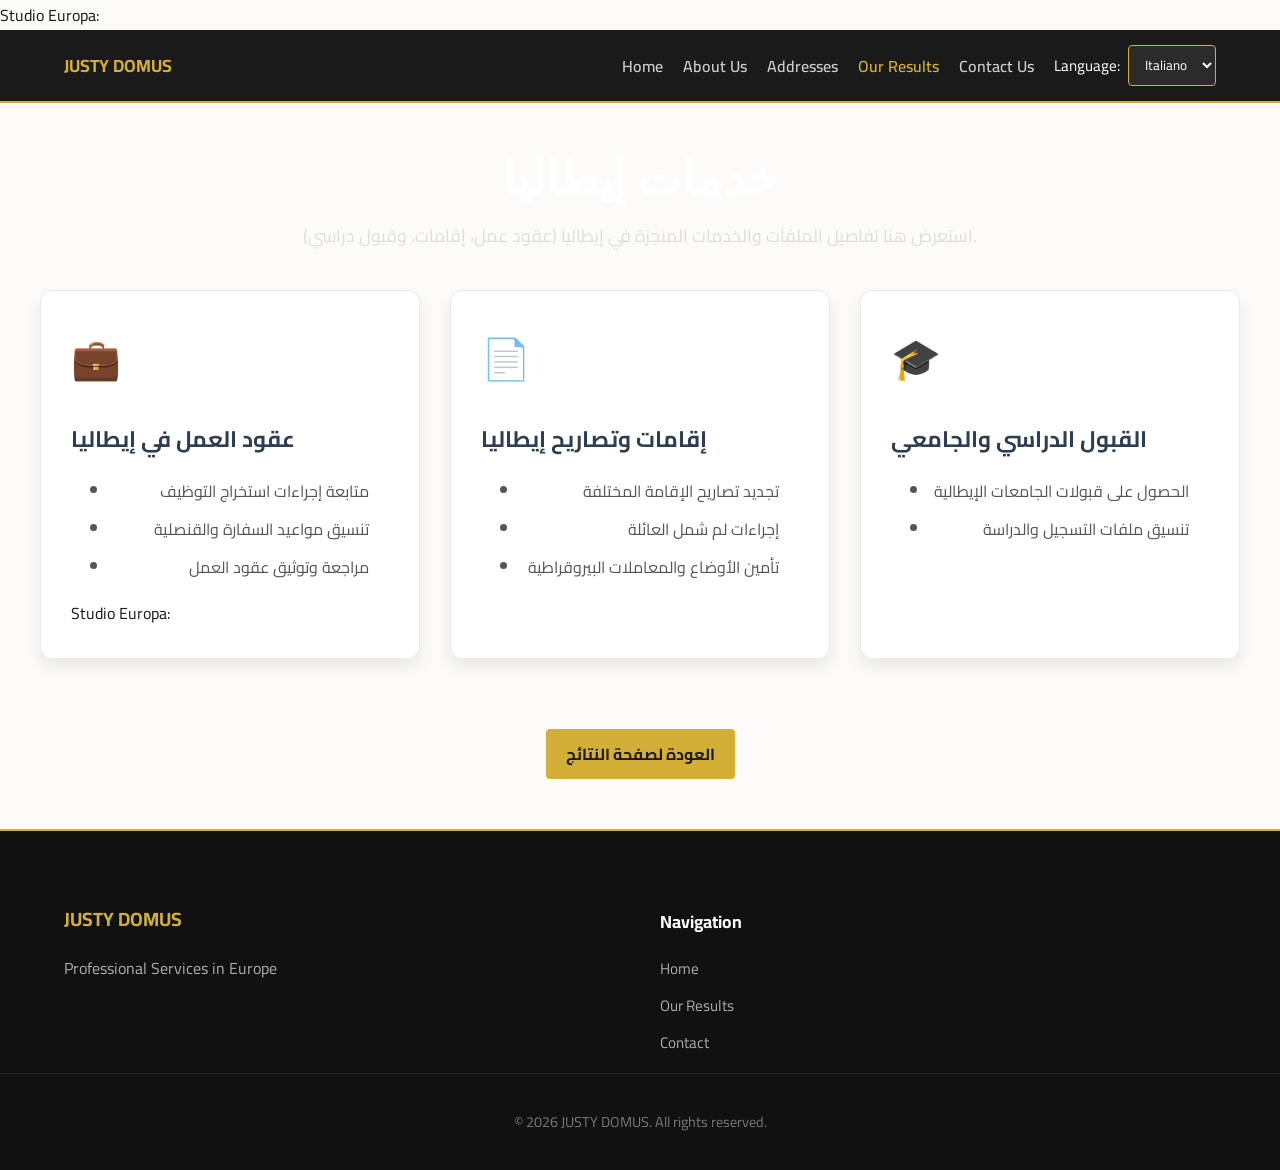
<file: italy.html>
Studio Europa:
<!DOCTYPE html>
<html lang="it" dir="ltr" id="html-root" translate="no">
<head>
<meta charset="UTF-8">
<meta name="viewport" content="width=device-width, initial-scale=1.0">
<title>Italy Services - Justy Domus</title>
<link rel="stylesheet" href="style.css">
<link href="https://fonts.googleapis.com/css2?family=Cairo:wght@400;600;700&family=Playfair+Display:wght@600;700&display=swap" rel="stylesheet">
<style>
/* تنسيق البطاقات القابلة للضغط لتكون احترافية تماماً */
.services-grid {
display: grid;
grid-template-columns: repeat(auto-fit, minmax(300px, 1fr));
gap: 30px;
max-width: 1200px;
margin: 40px auto;
padding: 0 20px;
}
.service-card-link {
text-decoration: none;
color: inherit;
display: block;
background: #fff;
padding: 30px;
border-radius: 12px;
box-shadow: 0 8px 16px rgba(0,0,0,0.08);
transition: transform 0.3s ease, box-shadow 0.3s ease;
border: 1px solid #eaeaea;
}
.service-card-link:hover {
transform: translateY(-5px);
box-shadow: 0 12px 24px rgba(0,0,0,0.12);
border-color: #d4af37;
}
.service-card-link h3 {
color: #2c3e50;
margin-bottom: 15px;
font-size: 1.4rem;
}
.service-card-link ul {
padding-right: 20px;
text-align: right;
color: #555;
}
.service-card-link ul li {
margin-bottom: 8px;
}
</style>
</head>
<body>

<header class="top-bar">
<div class="container lang-container">
<a href="index.html" class="brand-subtitle" style="text-decoration: none;" data-translate="brand_subtitle">JUSTY DOMUS</a>
<div class="top-right-controls">
<a href="index.html" class="nav-btn" data-translate="nav_home">Home</a>
<a href="about.html" class="nav-btn" data-translate="nav_about">About Us</a>
<a href="addresses.html" class="nav-btn" data-translate="address_btn">Addresses</a>
<a href="results.html" class="nav-btn" style="color: #d4af37;" data-translate="nav_results">Our Results</a>
<a href="contact.html" class="nav-btn" data-translate="contact_btn">Contact Us</a>

<div class="language-selector">
<label for="lang-select" id="lang-label" data-translate="lang_label">Language:</label>
<select id="lang-select" onchange="changeLanguage(this.value)">
<option value="it" id="opt-it">Italiano</option>
<option value="en" id="opt-en">English</option>
<option value="ar" id="opt-ar">العربية</option>
</select>
</div>
</div>
</div>
</header>

<main class="main-content" style="padding-top: 0;">
<section class="results-hero">
<div class="container text-center hero-content-box">
<h1 class="results-hero-title" data-translate="page_title">خدمات إيطاليا</h1>
<p class="results-hero-sub" data-translate="page_subtitle">استعرض هنا تفاصيل الملفات والخدمات المنجزة في إيطاليا (عقود عمل، إقامات، وقبول دراسي).</p>
</div>
</section>

<!-- شبكة البطاقات -->
<div class="services-grid">
<!-- 1. عقود العمل (تؤدي إلى فولدر عقود العمل والصور) -->
<a href="work-contracts/work-contracts.html" class="service-card-link">
<div style="font-size: 2.5rem; margin-bottom: 10px;">💼</div>
<h3 data-translate="card_1_title">عقود العمل في إيطاليا</h3>
<ul data-translate="card_1_list">
<li>متابعة إجراءات استخراج التوظيف</li>
<li>تنسيق مواعيد السفارة والقنصلية</li>
<li>مراجعة وتوثيق عقود العمل</li>
</ul>

Studio Europa:
</a>

<!-- 2. الإقامات -->
<a href="residence/residence.html" class="service-card-link">
<div style="font-size: 2.5rem; margin-bottom: 10px;">📄</div>
<h3 data-translate="card_2_title">إقامات وتصاريح إيطاليا</h3>
<ul data-translate="card_2_list">
<li>تجديد تصاريح الإقامة المختلفة</li>
<li>إجراءات لم شمل العائلة</li>
<li>تأمين الأوضاع والمعاملات البيروقراطية</li>
</ul>
</a>

<!-- 3. القبول الدراسي -->
<a href="study-admissions/study-admissions.html" class="service-card-link">
<div style="font-size: 2.5rem; margin-bottom: 10px;">🎓</div>
<h3 data-translate="card_3_title">القبول الدراسي والجامعي</h3>
<ul data-translate="card_3_list">
<li>الحصول على قبولات الجامعات الإيطالية</li>
<li>تنسيق ملفات التسجيل والدراسة</li>
</ul>
</a>
</div>

<div class="text-center" style="margin: 50px 0;">
<a href="results.html" class="map-link" data-translate="back_btn">العودة لصفحة النتائج</a>
</div>
</main>

<footer class="site-footer">
<div class="container footer-grid">
<div class="footer-col">
<h3 data-translate="brand_subtitle">JUSTY DOMUS</h3>
<p data-translate="footer_brand_desc">Professional Services in Europe</p>
</div>
<div class="footer-col">
<h4 data-translate="footer_nav_title">Navigation</h4>
<ul>
<li><a href="index.html" data-translate="nav_home">Home</a></li>
<li><a href="results.html" data-translate="nav_results">Our Results</a></li>
<li><a href="contact.html" data-translate="contact_btn">Contact</a></li>
</ul>
</div>
</div>
<div class="footer-bottom text-center">
<p>&copy; 2026 JUSTY DOMUS. All rights reserved.</p>
</div>
</footer>

<script>
const translations = {
it: {
lang_label: "Lingua:", opt_it: "Italiano", opt_en: "Inglese", opt_ar: "Arabo",
brand_subtitle: "JUSTY DOMUS", nav_home: "Home", nav_about: "Chi Siamo",
address_btn: "Indirizzi", nav_results: "I Nostri Risultati", contact_btn: "Contatti",
page_title: "Servizi Italia",
page_subtitle: "Esplora i dettagli delle pratiche e dei servizi gestiti in Italia.",
card_1_title: "Contratti di Lavoro", card_1_list: "<li>Gestione pratiche di assunzione</li><li>Coordinamento appuntamenti consolari</li><li>Verifica e legalizzazione contratti</li>",
card_2_title: "Permessi di Soggiorno", card_2_list: "<li>Rinnovo permessi di soggiorno</li><li>Procedure di ricongiungimento familiare</li><li>Assistenza burocratica completa</li>",
card_3_title: "Ammissioni Studio", card_3_list: "<li>Ottenimento ammissioni universitarie</li><li>Supporto immatricolazione e studio</li>",
back_btn: "Torna ai Risultati", footer_brand_desc: "Servizi Professionali in Europa"
},
en: {
lang_label: "Language:", opt_it: "Italian", opt_en: "English", opt_ar: "Arabic",
brand_subtitle: "JUSTY DOMUS", nav_home: "Home", nav_about: "About Us",
address_btn: "Addresses", nav_results: "Our Results", contact_btn: "Contact Us",
page_title: "Italy Services",
page_subtitle: "Explore details of practices and services managed in Italy.",
card_1_title: "Work Contracts", card_1_list: "<li>Employment procedure tracking</li><li>Consular appointment coordination</li><li>Contract review and authentication</li>",

Studio Europa:
card_2_title: "Residence Permits", card_2_list: "<li>Residence permit renewals</li><li>Family reunification procedures</li><li>Bureaucratic assistance</li>",
card_3_title: "Study Admissions", card_3_list: "<li>University admission procurement</li><li>Registration and study file support</li>",
back_btn: "Back to Results", footer_brand_desc: "Professional Services in Europe"
},
ar: {
lang_label: "اللغة:", opt_it: "الإيطالية", opt_en: "الإنجليزية", opt_ar: "العربية",
brand_subtitle: "جستي دوموس", nav_home: "الرئيسية", nav_about: "من نحن",
address_btn: "العناوين", nav_results: "أعمالنا ونتائجنا", contact_btn: "تواصل معنا",
page_title: "خدمات إيطاليا",
page_subtitle: "استعرض هنا تفاصيل الملفات والخدمات المنجزة في إيطاليا (عقود عمل، إقامات، وقبول دراسي).",
card_1_title: "عقود العمل في إيطاليا", card_1_list: "<li>متابعة إجراءات استخراج التوظيف</li><li>تنسيق مواعيد السفارة والقنصلية</li><li>مراجعة وتوثيق عقود العمل</li>",
card_2_title: "إقامات وتصاريح إيطاليا", card_2_list: "<li>تجديد تصاريح الإقامة المختلفة</li><li>إجراءات لم شمل العائلة</li><li>تأمين الأوضاع والمعاملات البيروقراطية</li>",
card_3_title: "القبول الدراسي والجامعي", card_3_list: "<li>الحصول على قبولات الجامعات الإيطالية</li><li>تنسيق ملفات التسجيل والدراسة</li>",
back_btn: "العودة لصفحة النتائج", footer_brand_desc: "خدمات مهنية في أوروبا"
}
};

function changeLanguage(lang) {
const root = document.getElementById('html-root');
if (lang === 'ar') {
root.setAttribute('dir', 'rtl'); root.setAttribute('lang', 'ar');
} else {
root.setAttribute('dir', 'ltr'); root.setAttribute('lang', lang);
}
document.querySelectorAll('[data-translate]').forEach(element => {
const key = element.getAttribute('data-translate');
if (translations[lang] && translations[lang][key]) {
element.innerHTML = translations[lang][key];
}
});
document.getElementById('lang-label').textContent = translations[lang].lang_label;
document.getElementById('opt-it').textContent = translations[lang].opt_it;
document.getElementById('opt-en').textContent = translations[lang].opt_en;
document.getElementById('opt-ar').textContent = translations[lang].opt_ar;
localStorage.setItem('selected_lang', lang);
}

window.onload = function() {
const savedLang = localStorage.getItem('selected_lang') || 'it';
document.getElementById('lang-select').value = savedLang;
changeLanguage(savedLang);
};
</script>
</body>
</html>
</file>
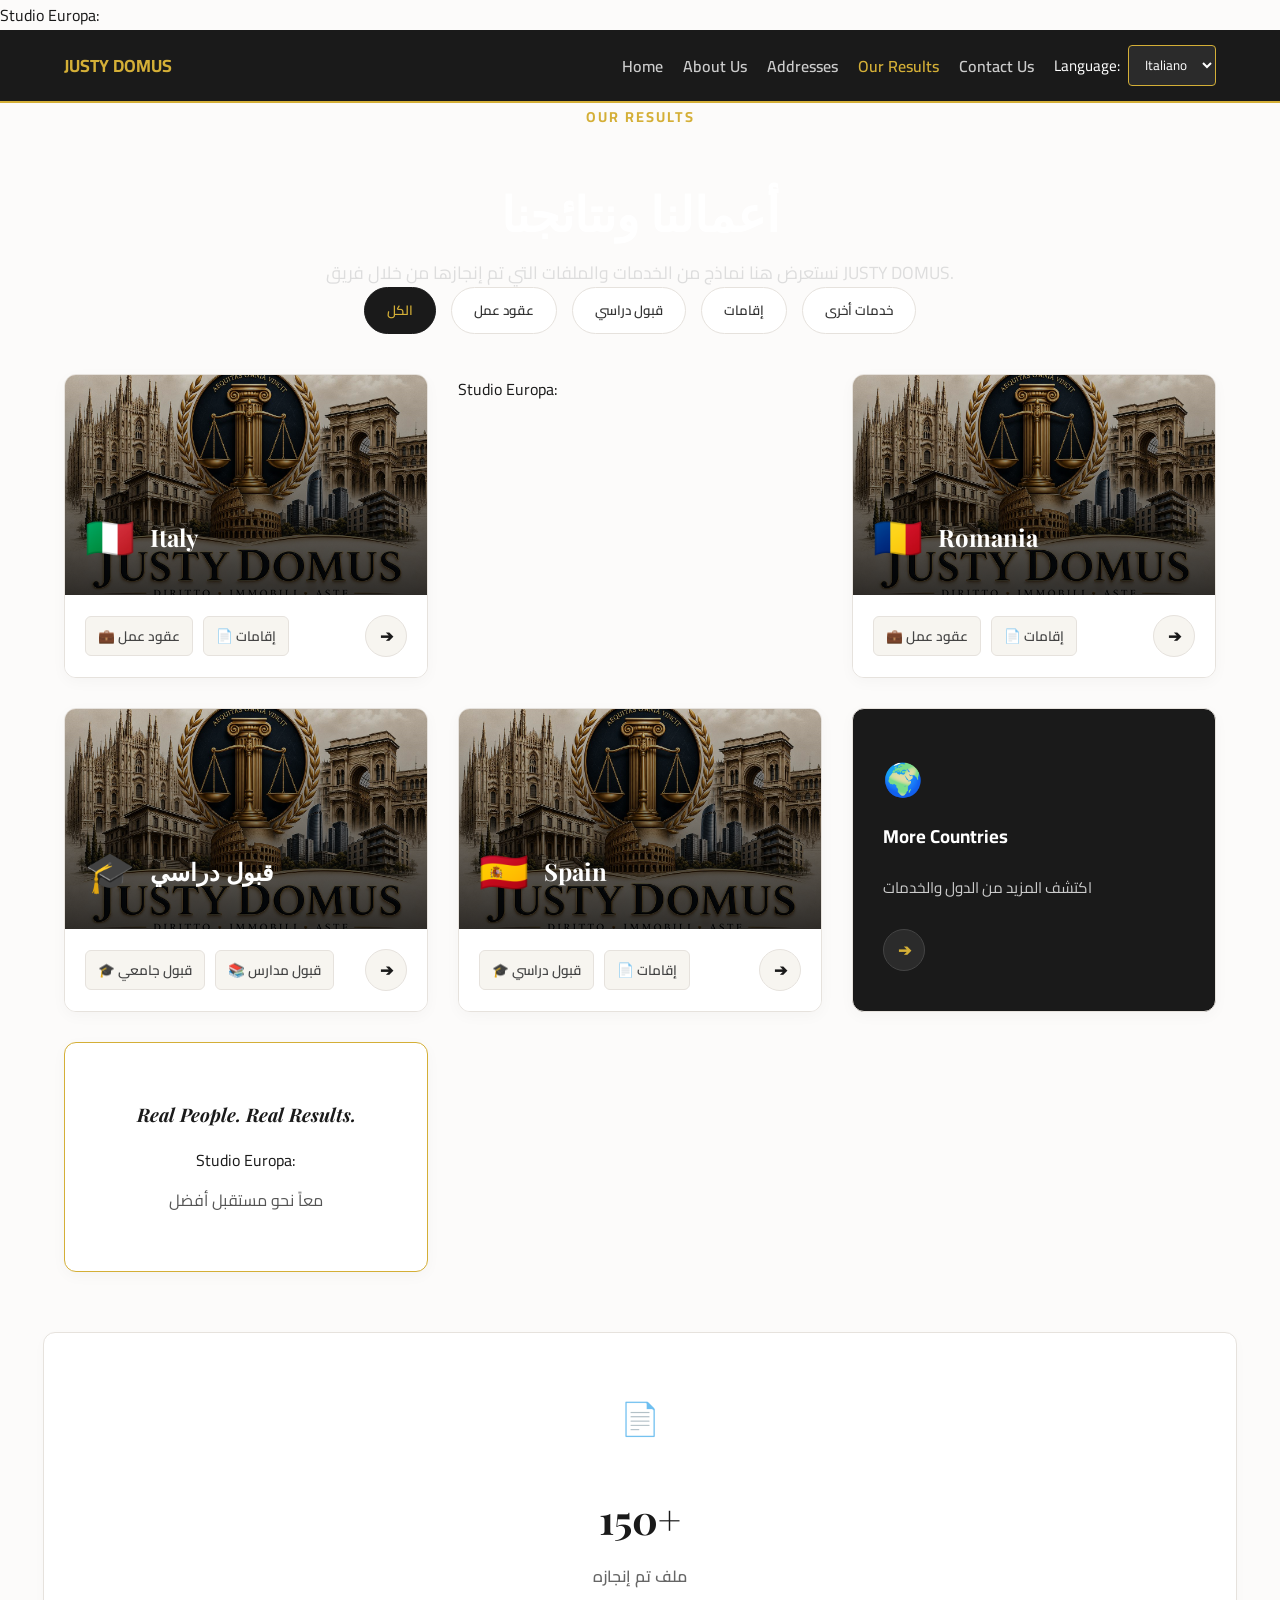
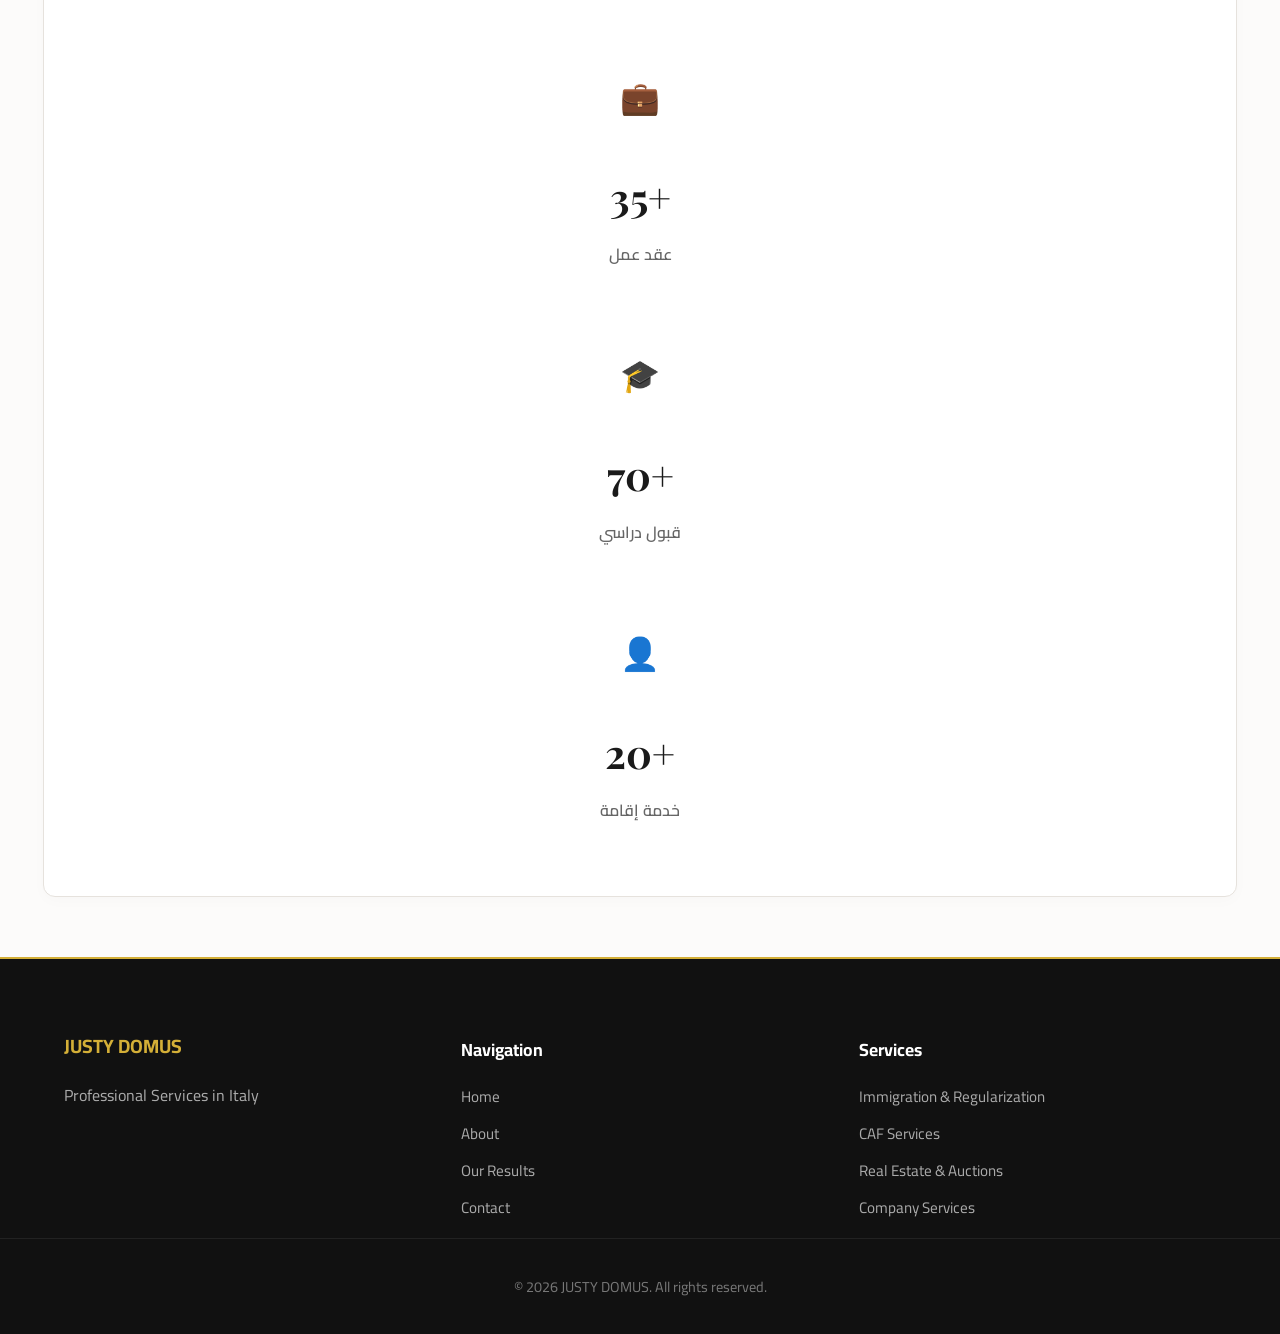
<file: results.html>
Studio Europa:
<!DOCTYPE html>
<html lang="it" dir="ltr" id="html-root" translate="no">
<head>
<meta charset="UTF-8">
<meta name="viewport" content="width=device-width, initial-scale=1.0">
<title>Our Results - Justy Domus</title>
<link rel="stylesheet" href="style.css">
<link href="https://fonts.googleapis.com/css2?family=Cairo:wght@400;600;700&family=Playfair+Display:wght@600;700&display=swap" rel="stylesheet">
</head>
<body>

<!-- شريط التنقل العلوي -->
<header class="top-bar">
<div class="container lang-container">
<a href="index.html" class="brand-subtitle" style="text-decoration: none;" data-translate="brand_subtitle">JUSTY DOMUS</a>
<div class="top-right-controls">
<a href="index.html" class="nav-btn" data-translate="nav_home">Home</a>
<a href="about.html" class="nav-btn" data-translate="nav_about">About Us</a>
<a href="addresses.html" class="nav-btn" data-translate="address_btn">Addresses</a>
<a href="results.html" class="nav-btn" style="color: #d4af37;" data-translate="nav_results">Our Results</a>
<a href="contact.html" class="nav-btn" data-translate="contact_btn">Contact Us</a>

<div class="language-selector">
<label for="lang-select" id="lang-label" data-translate="lang_label">Language:</label>
<select id="lang-select" onchange="changeLanguage(this.value)">
<option value="it" id="opt-it">Italiano</option>
<option value="en" id="opt-en">English</option>
<option value="ar" id="opt-ar">العربية</option>
</select>
</div>
</div>
</div>
</header>

<main class="main-content" style="padding-top: 0;">
<!-- قسم الهيرو -->
<section class="results-hero">
<div class="container text-center hero-content-box">
<span class="hero-badge" data-translate="results_badge">OUR RESULTS</span>
<h1 class="results-hero-title" data-translate="results_title">أعمالنا ونتائجنا</h1>
<p class="results-hero-sub" data-translate="results_subtitle">نستعرض هنا نماذج من الخدمات والملفات التي تم إنجازها من خلال فريق JUSTY DOMUS.</p>
</div>
</section>

<!-- أزرار التصفية -->
<div class="container filter-container">
<button class="filter-btn active" data-translate="filter_all">الكل</button>
<button class="filter-btn" data-translate="filter_work">عقود عمل</button>
<button class="filter-btn" data-translate="filter_study">قبول دراسي</button>
<button class="filter-btn" data-translate="filter_residence">إقامات</button>
<button class="filter-btn" data-translate="filter_other">خدمات أخرى</button>
</div>

<!-- شبكة الدول والملفات -->
<div class="container results-grid-section">
<div class="results-grid">

<!-- بطاقة إيطاليا -->
<div class="result-card" onclick="location.href='italy.html';" style="cursor: pointer;">
<div class="card-img-wrapper">
<img src="logo.png" alt="Italy" class="card-bg-img">
<div class="card-overlay"></div>
<div class="card-header-content">
<span class="country-flag">🇮🇹</span>
<h3 data-translate="country_italy">Italy</h3>
</div>
</div>
<div class="card-body">
<div class="service-tags">
<span data-translate="tag_work">💼 عقود عمل</span>
<span data-translate="tag_residence">📄 إقامات</span>
</div>
<a href="italy.html" class="arrow-btn">➔</a>
</div>
</div>

Studio Europa:
<!-- بطاقة رومانيا -->
<div class="result-card" onclick="location.href='romania.html';" style="cursor: pointer;">
<div class="card-img-wrapper">
<img src="logo.png" alt="Romania" class="card-bg-img">
<div class="card-overlay"></div>
<div class="card-header-content">
<span class="country-flag">🇷🇴</span>
<h3 data-translate="country_romania">Romania</h3>
</div>
</div>
<div class="card-body">
<div class="service-tags">
<span data-translate="tag_work">💼 عقود عمل</span>
<span data-translate="tag_residence">📄 إقامات</span>
</div>
<a href="romania.html" class="arrow-btn">➔</a>
</div>
</div>

<!-- بطاقة القبول الدراسي -->
<div class="result-card" onclick="location.href='study.html';" style="cursor: pointer;">
<div class="card-img-wrapper">
<img src="logo.png" alt="Study" class="card-bg-img">
<div class="card-overlay"></div>
<div class="card-header-content">
<span class="country-flag">🎓</span>
<h3 data-translate="card_study_title">قبول دراسي</h3>
</div>
</div>
<div class="card-body">
<div class="service-tags">
<span data-translate="tag_uni">🎓 قبول جامعي</span>
<span data-translate="tag_school">📚 قبول مدارس</span>
</div>
<a href="study.html" class="arrow-btn">➔</a>
</div>
</div>

<!-- بطاقة إسبانيا -->
<div class="result-card" onclick="location.href='spain.html';" style="cursor: pointer;">
<div class="card-img-wrapper">
<img src="logo.png" alt="Spain" class="card-bg-img">
<div class="card-overlay"></div>
<div class="card-header-content">
<span class="country-flag">🇪🇸</span>
<h3 data-translate="country_spain">Spain</h3>
</div>
</div>
<div class="card-body">
<div class="service-tags">
<span data-translate="tag_study">🎓 قبول دراسي</span>
<span data-translate="tag_residence">📄 إقامات</span>
</div>
<a href="spain.html" class="arrow-btn">➔</a>
</div>
</div>

<!-- دول أخرى -->
<div class="result-card dark-card" onclick="location.href='contact.html';" style="cursor: pointer;">
<div class="card-body-flex">
<div>
<span style="font-size: 2rem;">🌍</span>
<h3 data-translate="more_countries" style="color: #fff; margin-top: 10px;">More Countries</h3>
<p data-translate="more_countries_sub" style="color: #ccc; font-size: 0.95rem; margin-top: 5px;">اكتشف المزيد من الدول والخدمات</p>
</div>
<a href="contact.html" class="arrow-btn gold-arrow">➔</a>
</div>
</div>

<!-- بطاقة الترويج -->
<div class="result-card promo-card">
<div class="card-body-flex text-center" style="justify-content: center;">
<h3 style="font-family: 'Playfair Display', serif; color: #1a1a1a; font-style: italic;">Real People. Real Results.</h3>

Studio Europa:
<p style="color: #555; margin-top: 10px;" data-translate="promo_sub">معاً نحو مستقبل أفضل</p>
</div>
</div>

</div>
</div>

<!-- قسم الإحصائيات -->
<section class="container stats-section">
<div class="stats-grid">
<div class="stat-box">
<span class="stat-icon">📄</span>
<h2 class="stat-num">150+</h2>
<p data-translate="stat_1">ملف تم إنجازه</p>
</div>
<div class="stat-box">
<span class="stat-icon">💼</span>
<h2 class="stat-num">35+</h2>
<p data-translate="stat_2">عقد عمل</p>
</div>
<div class="stat-box">
<span class="stat-icon">🎓</span>
<h2 class="stat-num">70+</h2>
<p data-translate="stat_3">قبول دراسي</p>
</div>
<div class="stat-box">
<span class="stat-icon">👤</span>
<h2 class="stat-num">20+</h2>
<p data-translate="stat_4">خدمة إقامة</p>
</div>
</div>
</section>
</main>

<!-- الفوتر -->
<footer class="site-footer">
<div class="container footer-grid">
<div class="footer-col">
<h3 data-translate="brand_subtitle">JUSTY DOMUS</h3>
<p data-translate="footer_brand_desc">Professional Services in Italy</p>
</div>
<div class="footer-col">
<h4 data-translate="footer_nav_title">Navigation</h4>
<ul>
<li><a href="index.html" data-translate="nav_home">Home</a></li>
<li><a href="about.html" data-translate="nav_about">About</a></li>
<li><a href="results.html" data-translate="nav_results">Our Results</a></li>
<li><a href="contact.html" data-translate="contact_btn">Contact</a></li>
</ul>
</div>
<div class="footer-col">
<h4 data-translate="footer_services_title">Services</h4>
<ul>
<li data-translate="footer_s1">Immigration & Regularization</li>
<li data-translate="footer_s2">CAF Services</li>
<li data-translate="footer_s3">Real Estate & Auctions</li>
<li data-translate="footer_s4">Company Services</li>
</ul>
</div>
</div>
<div class="footer-bottom text-center">
<p>&copy; 2026 JUSTY DOMUS. All rights reserved.</p>
</div>
</footer>

<!-- الترجمة التلقائية -->
<script>
const translations = {
it: {
lang_label: "Lingua:",
opt_it: "Italiano",
opt_en: "Inglese",
opt_ar: "Arabo",
brand_subtitle: "JUSTY DOMUS",
nav_home: "Home",
nav_about: "Chi Siamo",
address_btn: "Indirizzi",
nav_results: "I Nostri Risultati",
contact_btn: "Contatti",

results_badge: "I NOSTRI RISULTATI",
results_title: "I Nostri Lavori e Risultati",
results_subtitle: "Visualizza qui esempi di servizi e pratiche completate con successo dal team di JUSTY DOMUS.",

filter_all: "Tutti",
filter_work: "Contratti di Lavoro",
filter_study: "Ammissioni Studio",
filter_residence: "Permessi di Soggiorno",
filter_other: "Altri Servizi",

country_italy: "Italia",
country_romania: "Romania",
country_spain: "Spagna",
card_study_title: "Ammissioni Studio & Università",
more_countries: "Altri Paesi",
more_countries_sub: "Scopri altri paesi e servizi",

Studio Europa:
tag_work: "💼 Contratti Lavoro",
tag_residence: "📄 Permessi",
tag_study: "🎓 Studio",
tag_uni: "🎓 Università",
tag_school: "📚 Scuole",

promo_sub: "Insieme verso un futuro migliore",

stat_1: "Pratiche Completate",
stat_2: "Contratti di Lavoro",
stat_3: "Ammissioni Studio",
stat_4: "Servizi di Soggiorno",

footer_brand_desc: "Servizi Professionali in Italia",
footer_nav_title: "Navigazione",
footer_services_title: "Servizi",
footer_s1: "Immigrazione e Regolarizzazione",
footer_s2: "Servizi CAF",
footer_s3: "Immobili e Aste",
footer_s4: "Servizi Aziendali"
},
en: {
lang_label: "Language:",
opt_it: "Italian",
opt_en: "English",
opt_ar: "Arabic",
brand_subtitle: "JUSTY DOMUS",
nav_home: "Home",
nav_about: "About Us",
address_btn: "Addresses",
nav_results: "Our Results",
contact_btn: "Contact Us",

results_badge: "OUR RESULTS",
results_title: "Our Work & Results",
results_subtitle: "Explore examples of services and files successfully completed by the JUSTY DOMUS team.",

filter_all: "All",
filter_work: "Work Contracts",
filter_study: "Study Admissions",
filter_residence: "Residences",
filter_other: "Other Services",

country_italy: "Italy",
country_romania: "Romania",
country_spain: "Spain",
card_study_title: "Study Admissions & Universities",
more_countries: "More Countries",
more_countries_sub: "Discover more countries and services",

tag_work: "💼 Work Contracts",
tag_residence: "📄 Residences",
tag_study: "🎓 Study",
tag_uni: "🎓 University",
tag_school: "📚 Schools",

promo_sub: "Together towards a better future",

stat_1: "Completed Files",
stat_2: "Work Contracts",
stat_3: "Study Admissions",
stat_4: "Residence Services",

footer_brand_desc: "Professional Services in Italy",
footer_nav_title: "Navigation",
footer_services_title: "Services",
footer_s1: "Immigration & Regularization",
footer_s2: "CAF Services",
footer_s3: "Real Estate & Auctions",
footer_s4: "Company Services"
},
ar: {
lang_label: "اللغة:",
opt_it: "الإيطالية",
opt_en: "الإنجليزية",
opt_ar: "العربية",
brand_subtitle: "جستي دوموس",
nav_home: "الرئيسية",
nav_about: "من نحن",
address_btn: "العناوين",
nav_results: "أعمالنا ونتائجنا",
contact_btn: "تواصل معنا",

results_badge: "أعمالنا ونتائجنا",
results_title: "أعمالنا ونتائجنا",
results_subtitle: "نستعرض هنا نماذج من الخدمات والملفات التي تم إنجازها من خلال فريق JUSTY DOMUS.",

filter_all: "الكل",
filter_work: "عقود عمل",
filter_study: "قبول دراسي",
filter_residence: "إقامات",
filter_other: "خدمات أخرى",

country_italy: "إيطاليا",
country_romania: "رومانيا",
country_spain: "إسبانيا",
card_study_title: "قبول دراسي جامعي ومطوري",
more_countries: "دول أخرى",
more_countries_sub: "اكتشف المزيد من الدول والخدمات",

tag_work: "💼 عقود عمل",

Studio Europa:
tag_residence: "📄 إقامات",
tag_study: "🎓 قبول دراسي",
tag_uni: "🎓 قبول جامعي",
tag_school: "📚 قبول مدارس",

promo_sub: "معاً نحو مستقبل أفضل",

stat_1: "ملف تم إنجازه",
stat_2: "عقد عمل",
stat_3: "قبول دراسي",
stat_4: "خدمة إقامة",

footer_brand_desc: "خدمات مهنية في إيطاليا",
footer_nav_title: "التنقل",
footer_services_title: "الخدمات",
footer_s1: "الهجرة وتقنين الأوضاع",
footer_s2: "خدمات CAF",
footer_s3: "العقارات والمزادات",
footer_s4: "خدمات الشركات"
}
};

function changeLanguage(lang) {
const root = document.getElementById('html-root');
if (lang === 'ar') {
root.setAttribute('dir', 'rtl');
root.setAttribute('lang', 'ar');
} else {
root.setAttribute('dir', 'ltr');
root.setAttribute('lang', lang);
}

document.querySelectorAll('[data-translate]').forEach(element => {
const key = element.getAttribute('data-translate');
if (translations[lang] && translations[lang][key]) {
element.innerHTML = translations[lang][key];
}
});

const label = document.getElementById('lang-label');
if (label && translations[lang]) {
label.textContent = translations[lang].lang_label;
}

document.getElementById('opt-it').textContent = translations[lang].opt_it;
document.getElementById('opt-en').textContent = translations[lang].opt_en;
document.getElementById('opt-ar').textContent = translations[lang].opt_ar;

localStorage.setItem('selected_lang', lang);
}

window.onload = function() {
const savedLang = localStorage.getItem('selected_lang') || 'it';
document.getElementById('lang-select').value = savedLang;
changeLanguage(savedLang);
};
</script>
</body>
</html>
</file>
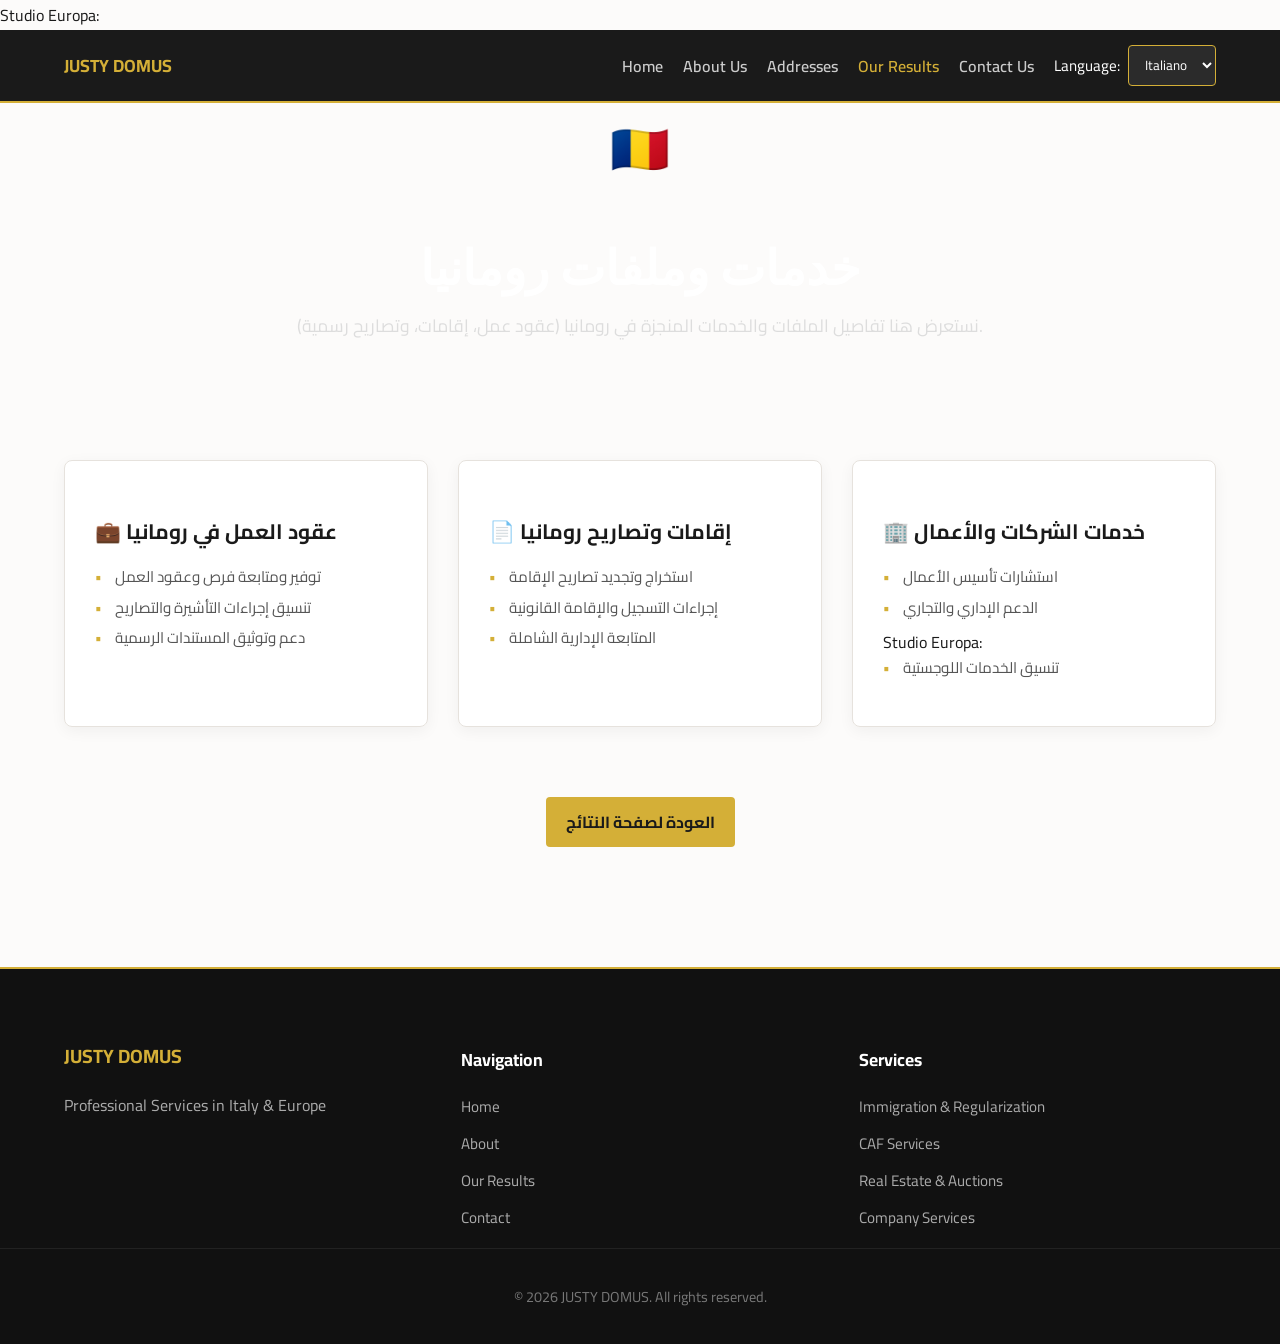
<file: romania.html>
Studio Europa:
<!DOCTYPE html>
<html lang="it" dir="ltr" id="html-root" translate="no">
<head>
<meta charset="UTF-8">
<meta name="viewport" content="width=device-width, initial-scale=1.0">
<title>Romania Services - Justy Domus</title>
<link rel="stylesheet" href="style.css">
<link href="https://fonts.googleapis.com/css2?family=Cairo:wght@400;600;700&family=Playfair+Display:wght@600;700&display=swap" rel="stylesheet">
</head>
<body>

<!-- شريط التنقل العلوي -->
<header class="top-bar">
<div class="container lang-container">
<a href="index.html" class="brand-subtitle" style="text-decoration: none;" data-translate="brand_subtitle">JUSTY DOMUS</a>
<div class="top-right-controls">
<a href="index.html" class="nav-btn" data-translate="nav_home">Home</a>
<a href="about.html" class="nav-btn" data-translate="nav_about">About Us</a>
<a href="addresses.html" class="nav-btn" data-translate="address_btn">Addresses</a>
<a href="results.html" class="nav-btn" style="color: #d4af37;" data-translate="nav_results">Our Results</a>
<a href="contact.html" class="nav-btn" data-translate="contact_btn">Contact Us</a>

<div class="language-selector">
<label for="lang-select" id="lang-label" data-translate="lang_label">Language:</label>
<select id="lang-select" onchange="changeLanguage(this.value)">
<option value="it" id="opt-it">Italiano</option>
<option value="en" id="opt-en">English</option>
<option value="ar" id="opt-ar">العربية</option>
</select>
</div>
</div>
</div>
</header>

<main class="main-content" style="padding-top: 0;">
<!-- قسم الهيرو للدولة -->
<section class="results-hero">
<div class="container text-center hero-content-box">
<span style="font-size: 3rem; display: block; margin-bottom: 10px;">🇷🇴</span>
<h1 class="results-hero-title" data-translate="page_title">خدمات وملفات رومانيا</h1>
<p class="results-hero-sub" data-translate="page_subtitle">نستعرض هنا تفاصيل الملفات والخدمات المنجزة في رومانيا (عقود عمل، إقامات، وتصاريح رسمية).</p>
</div>
</section>

<!-- تفاصيل الخدمات والملفات داخل رومانيا -->
<div class="container services-detailed-section" style="margin-top: 40px; margin-bottom: 60px;">
<div class="services-grid">

<!-- عقود العمل -->
<div class="service-card">
<h3 data-translate="service_1_title">💼 عقود العمل في رومانيا</h3>
<ul>
<li data-translate="service_1_li1">توفير ومتابعة فرص وعقود العمل</li>
<li data-translate="service_1_li2">تنسيق إجراءات التأشيرة والتصاريح</li>
<li data-translate="service_1_li3">دعم وتوثيق المستندات الرسمية</li>
</ul>
</div>

<!-- الإقامات -->
<div class="service-card">
<h3 data-translate="service_2_title">📄 إقامات وتصاريح رومانيا</h3>
<ul>
<li data-translate="service_2_li1">استخراج وتجديد تصاريح الإقامة</li>
<li data-translate="service_2_li2">إجراءات التسجيل والإقامة القانونية</li>
<li data-translate="service_2_li3">المتابعة الإدارية الشاملة</li>
</ul>
</div>

<!-- خدمات الشركات والأعمال -->
<div class="service-card">
<h3 data-translate="service_3_title">🏢 خدمات الشركات والأعمال</h3>
<ul>
<li data-translate="service_3_li1">استشارات تأسيس الأعمال</li>
<li data-translate="service_3_li2">الدعم الإداري والتجاري</li>

Studio Europa:
<li data-translate="service_3_li3">تنسيق الخدمات اللوجستية</li>
</ul>
</div>

</div>

<div class="text-center" style="margin-top: 50px;">
<a href="results.html" class="map-link" data-translate="back_btn">العودة لصفحة النتائج</a>
</div>
</div>
</main>

<!-- الفوتر -->
<footer class="site-footer">
<div class="container footer-grid">
<div class="footer-col">
<h3 data-translate="brand_subtitle">JUSTY DOMUS</h3>
<p data-translate="footer_brand_desc">Professional Services in Italy & Europe</p>
</div>
<div class="footer-col">
<h4 data-translate="footer_nav_title">Navigation</h4>
<ul>
<li><a href="index.html" data-translate="nav_home">Home</a></li>
<li><a href="about.html" data-translate="nav_about">About</a></li>
<li><a href="results.html" data-translate="nav_results">Our Results</a></li>
<li><a href="contact.html" data-translate="contact_btn">Contact</a></li>
</ul>
</div>
<div class="footer-col">
<h4 data-translate="footer_services_title">Services</h4>
<ul>
<li data-translate="footer_s1">Immigration & Regularization</li>
<li data-translate="footer_s2">CAF Services</li>
<li data-translate="footer_s3">Real Estate & Auctions</li>
<li data-translate="footer_s4">Company Services</li>
</ul>
</div>
</div>
<div class="footer-bottom text-center">
<p>&copy; 2026 JUSTY DOMUS. All rights reserved.</p>
</div>
</footer>

<!-- الترجمة التلقائية -->
<script>
const translations = {
it: {
lang_label: "Lingua:",
opt_it: "Italiano",
opt_en: "Inglese",
opt_ar: "Arabo",
brand_subtitle: "JUSTY DOMUS",
nav_home: "Home",
nav_about: "Chi Siamo",
address_btn: "Indirizzi",
nav_results: "I Nostri Risultati",
contact_btn: "Contatti",

page_title: "Servizi e Pratiche in Romania",
page_subtitle: "Visualizza qui i dettagli dei servizi e delle pratiche completate con successo in Romania.",

service_1_title: "💼 Contratti di Lavoro in Romania",
service_1_li1: "Ricerca e monitoraggio opportunità di lavoro",
service_1_li2: "Coordinamento procedure di visto e permessi",
service_1_li3: "Supporto e documentazione ufficiale",

service_2_title: "📄 Permessi di Soggiorno in Romania",
service_2_li1: "Rilascio e rinnovo dei permessi di soggiorno",
service_2_li2: "Procedure di registrazione e residenza legale",
service_2_li3: "Seguito amministrativo completo",

service_3_title: "🏢 Servizi Aziendali e Business",
service_3_li1: "Consulenza per la creazione di imprese",
service_3_li2: "Supporto amministrativo e commerciale",
service_3_li3: "Coordinamento dei servizi logistici",

back_btn: "Torna ai Risultati",

footer_brand_desc: "Servizi Professionali in Europa",
footer_nav_title: "Navigazione",
footer_services_title: "Servizi",
footer_s1: "Immigrazione e Regolarizzazione",
footer_s2: "Servizi CAF",
footer_s3: "Immobili e Aste",
footer_s4: "Servizi Aziendali"
},
en: {
lang_label: "Language:",
opt_it: "Italian",
opt_en: "English",
opt_ar: "Arabic",
brand_subtitle: "JUSTY DOMUS",
nav_home: "Home",

Studio Europa:
nav_about: "About Us",
address_btn: "Addresses",
nav_results: "Our Results",
contact_btn: "Contact Us",

page_title: "Romania Services & Files",
page_subtitle: "Explore details of services and files successfully completed in Romania.",

service_1_title: "💼 Work Contracts in Romania",
service_1_li1: "Job opportunities tracking and search",
service_1_li2: "Visa and permit procedure coordination",
service_1_li3: "Official documentation and support",

service_2_title: "📄 Residence Permits in Romania",
service_2_li1: "Issuance and renewal of residence permits",
service_2_li2: "Legal registration and residency procedures",
service_2_li3: "Comprehensive administrative follow-up",

service_3_title: "🏢 Business & Corporate Services",
service_3_li1: "Business establishment consultancy",
service_3_li2: "Administrative and commercial support",
service_3_li3: "Logistics services coordination",

back_btn: "Back to Results",

footer_brand_desc: "Professional Services in Europe",
footer_nav_title: "Navigation",
footer_services_title: "Services",
footer_s1: "Immigration & Regularization",
footer_s2: "CAF Services",
footer_s3: "Real Estate & Auctions",
footer_s4: "Company Services"
},
ar: {
lang_label: "اللغة:",
opt_it: "الإيطالية",
opt_en: "الإنجليزية",
opt_ar: "العربية",
brand_subtitle: "جستي دوموس",
nav_home: "الرئيسية",
nav_about: "من نحن",
address_btn: "العناوين",
nav_results: "أعمالنا ونتائجنا",
contact_btn: "تواصل معنا",

page_title: "خدمات وملفات رومانيا",
page_subtitle: "نستعرض هنا تفاصيل الملفات والخدمات المنجزة في رومانيا (عقود عمل، إقامات، وتصاريح رسمية).",

service_1_title: "💼 عقود العمل في رومانيا",
service_1_li1: "توفير ومتابعة فرص وعقود العمل",
service_1_li2: "تنسيق إجراءات التأشيرة والتصاريح",
service_1_li3: "دعم وتوثيق المستندات الرسمية",

service_2_title: "📄 إقامات وتصاريح رومانيا",
service_2_li1: "استخراج وتجديد تصاريح الإقامة",
service_2_li2: "إجراءات التسجيل والإقامة القانونية",
service_2_li3: "المتابعة الإدارية الشاملة",

service_3_title: "🏢 خدمات الشركات والأعمال",
service_3_li1: "استشارات تأسيس الأعمال",
service_3_li2: "الدعم الإداري والتجاري",
service_3_li3: "تنسيق الخدمات اللوجستية",

back_btn: "العودة لصفحة النتائج",

footer_brand_desc: "خدمات مهنية في أوروبا",
footer_nav_title: "التنقل",
footer_services_title: "الخدمات",
footer_s1: "الهجرة وتقنين الأوضاع",
footer_s2: "خدمات CAF",
footer_s3: "العقارات والمزادات",
footer_s4: "خدمات الشركات"
}
};

function changeLanguage(lang) {
const root = document.getElementById('html-root');
if (lang === 'ar') {
root.setAttribute('dir', 'rtl');
root.setAttribute('lang', 'ar');
} else {
root.setAttribute('dir', 'ltr');
root.setAttribute('lang', lang);
}

document.querySelectorAll('[data-translate]').forEach(element => {
const key = element.getAttribute('data-translate');
if (translations[lang] && translations[lang][key]) {
element.innerHTML = translations[lang][key];
}
});

Studio Europa:
const label = document.getElementById('lang-label');
if (label && translations[lang]) {
label.textContent = translations[lang].lang_label;
}

document.getElementById('opt-it').textContent = translations[lang].opt_it;
document.getElementById('opt-en').textContent = translations[lang].opt_en;
document.getElementById('opt-ar').textContent = translations[lang].opt_ar;

localStorage.setItem('selected_lang', lang);
}

window.onload = function() {
const savedLang = localStorage.getItem('selected_lang') || 'it';
document.getElementById('lang-select').value = savedLang;
changeLanguage(savedLang);
};
</script>
</body>
</html>
</file>
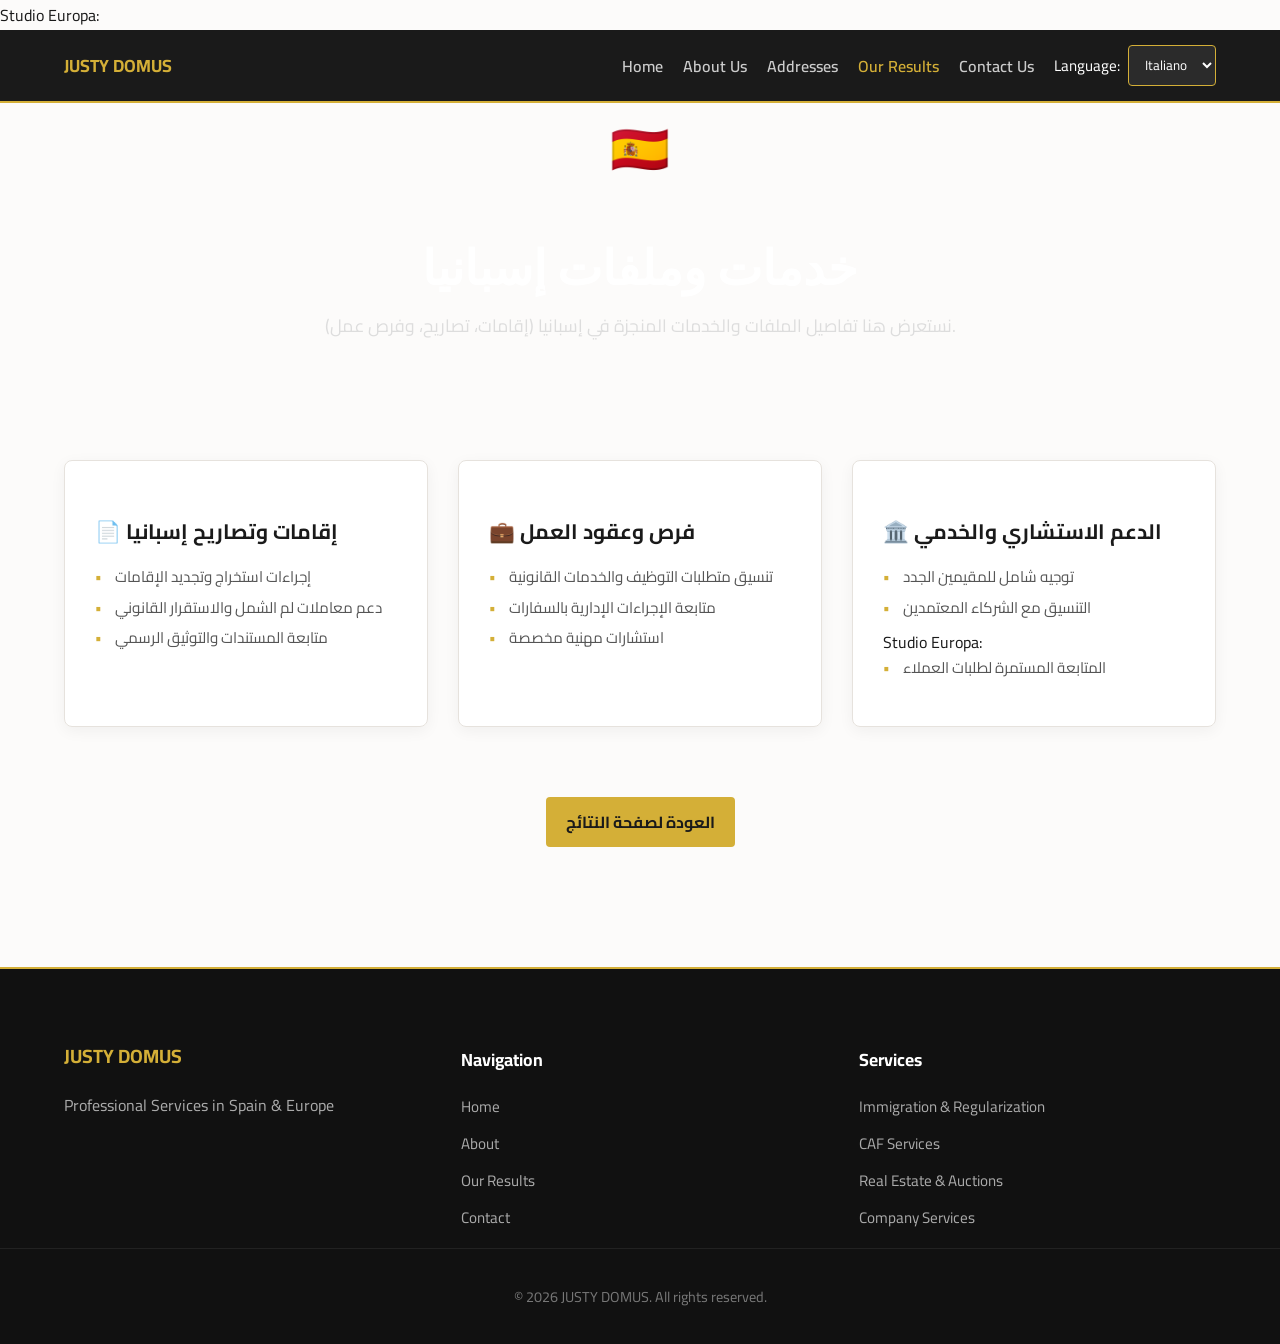
<file: spain.html>
Studio Europa:
<!DOCTYPE html>
<html lang="it" dir="ltr" id="html-root" translate="no">
<head>
<meta charset="UTF-8">
<meta name="viewport" content="width=device-width, initial-scale=1.0">
<title>Spain Services - Justy Domus</title>
<link rel="stylesheet" href="style.css">
<link href="https://fonts.googleapis.com/css2?family=Cairo:wght@400;600;700&family=Playfair+Display:wght@600;700&display=swap" rel="stylesheet">
</head>
<body>

<!-- شريط التنقل العلوي -->
<header class="top-bar">
<div class="container lang-container">
<a href="index.html" class="brand-subtitle" style="text-decoration: none;" data-translate="brand_subtitle">JUSTY DOMUS</a>
<div class="top-right-controls">
<a href="index.html" class="nav-btn" data-translate="nav_home">Home</a>
<a href="about.html" class="nav-btn" data-translate="nav_about">About Us</a>
<a href="addresses.html" class="nav-btn" data-translate="address_btn">Addresses</a>
<a href="results.html" class="nav-btn" style="color: #d4af37;" data-translate="nav_results">Our Results</a>
<a href="contact.html" class="nav-btn" data-translate="contact_btn">Contact Us</a>

<div class="language-selector">
<label for="lang-select" id="lang-label" data-translate="lang_label">Language:</label>
<select id="lang-select" onchange="changeLanguage(this.value)">
<option value="it" id="opt-it">Italiano</option>
<option value="en" id="opt-en">English</option>
<option value="ar" id="opt-ar">العربية</option>
</select>
</div>
</div>
</div>
</header>

<main class="main-content" style="padding-top: 0;">
<!-- قسم الهيرو للدولة -->
<section class="results-hero">
<div class="container text-center hero-content-box">
<span style="font-size: 3rem; display: block; margin-bottom: 10px;">🇪🇸</span>
<h1 class="results-hero-title" data-translate="page_title">خدمات وملفات إسبانيا</h1>
<p class="results-hero-sub" data-translate="page_subtitle">نستعرض هنا تفاصيل الملفات والخدمات المنجزة في إسبانيا (إقامات، تصاريح، وفرص عمل).</p>
</div>
</section>

<!-- تفاصيل الخدمات والملفات داخل إسبانيا -->
<div class="container services-detailed-section" style="margin-top: 40px; margin-bottom: 60px;">
<div class="services-grid">

<!-- الإقامات والتصاريح -->
<div class="service-card">
<h3 data-translate="service_1_title">📄 إقامات وتصاريح إسبانيا</h3>
<ul>
<li data-translate="service_1_li1">إجراءات استخراج وتجديد الإقامات</li>
<li data-translate="service_1_li1_sub">دعم معاملات لم الشمل والاستقرار القانوني</li>
<li data-translate="service_1_li2">متابعة المستندات والتوثيق الرسمي</li>
</ul>
</div>

<!-- عقود العمل -->
<div class="service-card">
<h3 data-translate="service_2_title">💼 فرص وعقود العمل</h3>
<ul>
<li data-translate="service_2_li1">تنسيق متطلبات التوظيف والخدمات القانونية</li>
<li data-translate="service_2_li2">متابعة الإجراءات الإدارية بالسفارات</li>
<li data-translate="service_2_li3">استشارات مهنية مخصصة</li>
</ul>
</div>

<!-- الدعم الاستشاري -->
<div class="service-card">
<h3 data-translate="service_3_title">🏛️ الدعم الاستشاري والخدمي</h3>
<ul>
<li data-translate="service_3_li1">توجيه شامل للمقيمين الجدد</li>
<li data-translate="service_3_li2">التنسيق مع الشركاء المعتمدين</li>

Studio Europa:
<li data-translate="service_3_li3">المتابعة المستمرة لطلبات العملاء</li>
</ul>
</div>

</div>

<div class="text-center" style="margin-top: 50px;">
<a href="results.html" class="map-link" data-translate="back_btn">العودة لصفحة النتائج</a>
</div>
</div>
</main>

<!-- الفوتر -->
<footer class="site-footer">
<div class="container footer-grid">
<div class="footer-col">
<h3 data-translate="brand_subtitle">JUSTY DOMUS</h3>
<p data-translate="footer_brand_desc">Professional Services in Spain & Europe</p>
</div>
<div class="footer-col">
<h4 data-translate="footer_nav_title">Navigation</h4>
<ul>
<li><a href="index.html" data-translate="nav_home">Home</a></li>
<li><a href="about.html" data-translate="nav_about">About</a></li>
<li><a href="results.html" data-translate="nav_results">Our Results</a></li>
<li><a href="contact.html" data-translate="contact_btn">Contact</a></li>
</ul>
</div>
<div class="footer-col">
<h4 data-translate="footer_services_title">Services</h4>
<ul>
<li data-translate="footer_s1">Immigration & Regularization</li>
<li data-translate="footer_s2">CAF Services</li>
<li data-translate="footer_s3">Real Estate & Auctions</li>
<li data-translate="footer_s4">Company Services</li>
</ul>
</div>
</div>
<div class="footer-bottom text-center">
<p>&copy; 2026 JUSTY DOMUS. All rights reserved.</p>
</div>
</footer>

<!-- الترجمة التلقائية -->
<script>
const translations = {
it: {
lang_label: "Lingua:",
opt_it: "Italiano",
opt_en: "Inglese",
opt_ar: "Arabo",
brand_subtitle: "JUSTY DOMUS",
nav_home: "Home",
nav_about: "Chi Siamo",
address_btn: "Indirizzi",
nav_results: "I Nostri Risultati",
contact_btn: "Contatti",

page_title: "Servizi e Pratiche in Spagna",
page_subtitle: "Visualizza qui i dettagli dei servizi e delle pratiche completate con successo in Spagna.",

service_1_title: "📄 Permessi di Soggiorno in Spagna",
service_1_li1: "Procedure per rilascio e rinnovo permessi",
service_1_li1_sub: "Supporto per ricongiungimento familiare",
service_1_li2: "Controllo documenti e legalizzazione",

service_2_title: "💼 Contratti e Opportunità di Lavoro",
service_2_li1: "Coordinamento requisiti di impiego",
service_2_li2: "Seguito pratiche amministrative consolari",
service_2_li3: "Consulenza professionale dedicata",

service_3_title: "🏛️ Supporto e Consulenza",
service_3_li1: "Guida completa per nuovi residenti",
service_3_li2: "Coordinamento con partner qualificati",
service_3_li3: "Monitoraggio costante delle richieste",

back_btn: "Torna ai Risultati",

footer_brand_desc: "Servizi Professionali in Spagna",
footer_nav_title: "Navigazione",
footer_services_title: "Servizi",
footer_s1: "Immigrazione e Regolarizzazione",
footer_s2: "Servizi CAF",
footer_s3: "Immobili e Aste",
footer_s4: "Servizi Aziendali"
},
en: {
lang_label: "Language:",
opt_it: "Italian",
opt_en: "English",
opt_ar: "Arabic",
brand_subtitle: "JUSTY DOMUS",
nav_home: "Home",

Studio Europa:
nav_about: "About Us",
address_btn: "Addresses",
nav_results: "Our Results",
contact_btn: "Contact Us",

page_title: "Spain Services & Files",
page_subtitle: "Explore details of services and files successfully completed in Spain.",

service_1_title: "📄 Residence Permits in Spain",
service_1_li1: "Issuance and renewal procedures",
service_1_li1_sub: "Family reunification support",
service_1_li2: "Document review and legalization",

service_2_title: "💼 Work Contracts & Opportunities",
service_2_li1: "Employment requirements coordination",
service_2_li2: "Consular administrative follow-up",
service_2_li3: "Dedicated professional consultancy",

service_3_title: "🏛️ Support & Advisory Services",
service_3_li1: "Comprehensive guide for new residents",
service_3_li2: "Coordination with qualified partners",
service_3_li3: "Constant monitoring of client requests",

back_btn: "Back to Results",

footer_brand_desc: "Professional Services in Spain",
footer_nav_title: "Navigation",
footer_services_title: "Services",
footer_s1: "Immigration & Regularization",
footer_s2: "CAF Services",
footer_s3: "Real Estate & Auctions",
footer_s4: "Company Services"
},
ar: {
lang_label: "اللغة:",
opt_it: "الإيطالية",
opt_en: "الإنجليزية",
opt_ar: "العربية",
brand_subtitle: "جستي دوموس",
nav_home: "الرئيسية",
nav_about: "من نحن",
address_btn: "العناوين",
nav_results: "أعمالنا ونتائجنا",
contact_btn: "تواصل معنا",

page_title: "خدمات وملفات إسبانيا",
page_subtitle: "نستعرض هنا تفاصيل الملفات والخدمات المنجزة في إسبانيا (إقامات، تصاريح، وفرص عمل).",

service_1_title: "📄 إقامات وتصاريح إسبانيا",
service_1_li1: "إجراءات استخراج وتجديد الإقامات",
service_1_li1_sub: "دعم معاملات لم الشمل والاستقرار القانوني",
service_1_li2: "متابعة المستندات والتوثيق الرسمي",

service_2_title: "💼 فرص وعقود العمل",
service_2_li1: "تنسيق متطلبات التوظيف والخدمات القانونية",
service_2_li2: "متابعة الإجراءات الإدارية بالسفارات",
service_2_li3: "استشارات مهنية مخصصة",

service_3_title: "🏛️ الدعم الاستشاري والخدمي",
service_3_li1: "توجيه شامل للمقيمين الجدد",
service_3_li2: "التنسيق مع الشركاء المعتمدين",
service_3_li3: "المتابعة المستمرة لطلبات العملاء",

back_btn: "العودة لصفحة النتائج",

footer_brand_desc: "خدمات مهنية في إسبانيا",
footer_nav_title: "التنقل",
footer_services_title: "الخدمات",
footer_s1: "الهجرة وتقنين الأوضاع",
footer_s2: "خدمات CAF",
footer_s3: "العقارات والمزادات",
footer_s4: "خدمات الشركات"
}
};

function changeLanguage(lang) {
const root = document.getElementById('html-root');
if (lang === 'ar') {
root.setAttribute('dir', 'rtl');
root.setAttribute('lang', 'ar');
} else {
root.setAttribute('dir', 'ltr');
root.setAttribute('lang', lang);
}

document.querySelectorAll('[data-translate]').forEach(element => {
const key = element.getAttribute('data-translate');
if (translations[lang] && translations[lang][key]) {
element.innerHTML = translations[lang][key];
}
});

Studio Europa:
const label = document.getElementById('lang-label');
if (label && translations[lang]) {
label.textContent = translations[lang].lang_label;
}

document.getElementById('opt-it').textContent = translations[lang].opt_it;
document.getElementById('opt-en').textContent = translations[lang].opt_en;
document.getElementById('opt-ar').textContent = translations[lang].opt_ar;

localStorage.setItem('selected_lang', lang);
}

window.onload = function() {
const savedLang = localStorage.getItem('selected_lang') || 'it';
document.getElementById('lang-select').value = savedLang;
changeLanguage(savedLang);
};
</script>
</body>
</html>
</file>
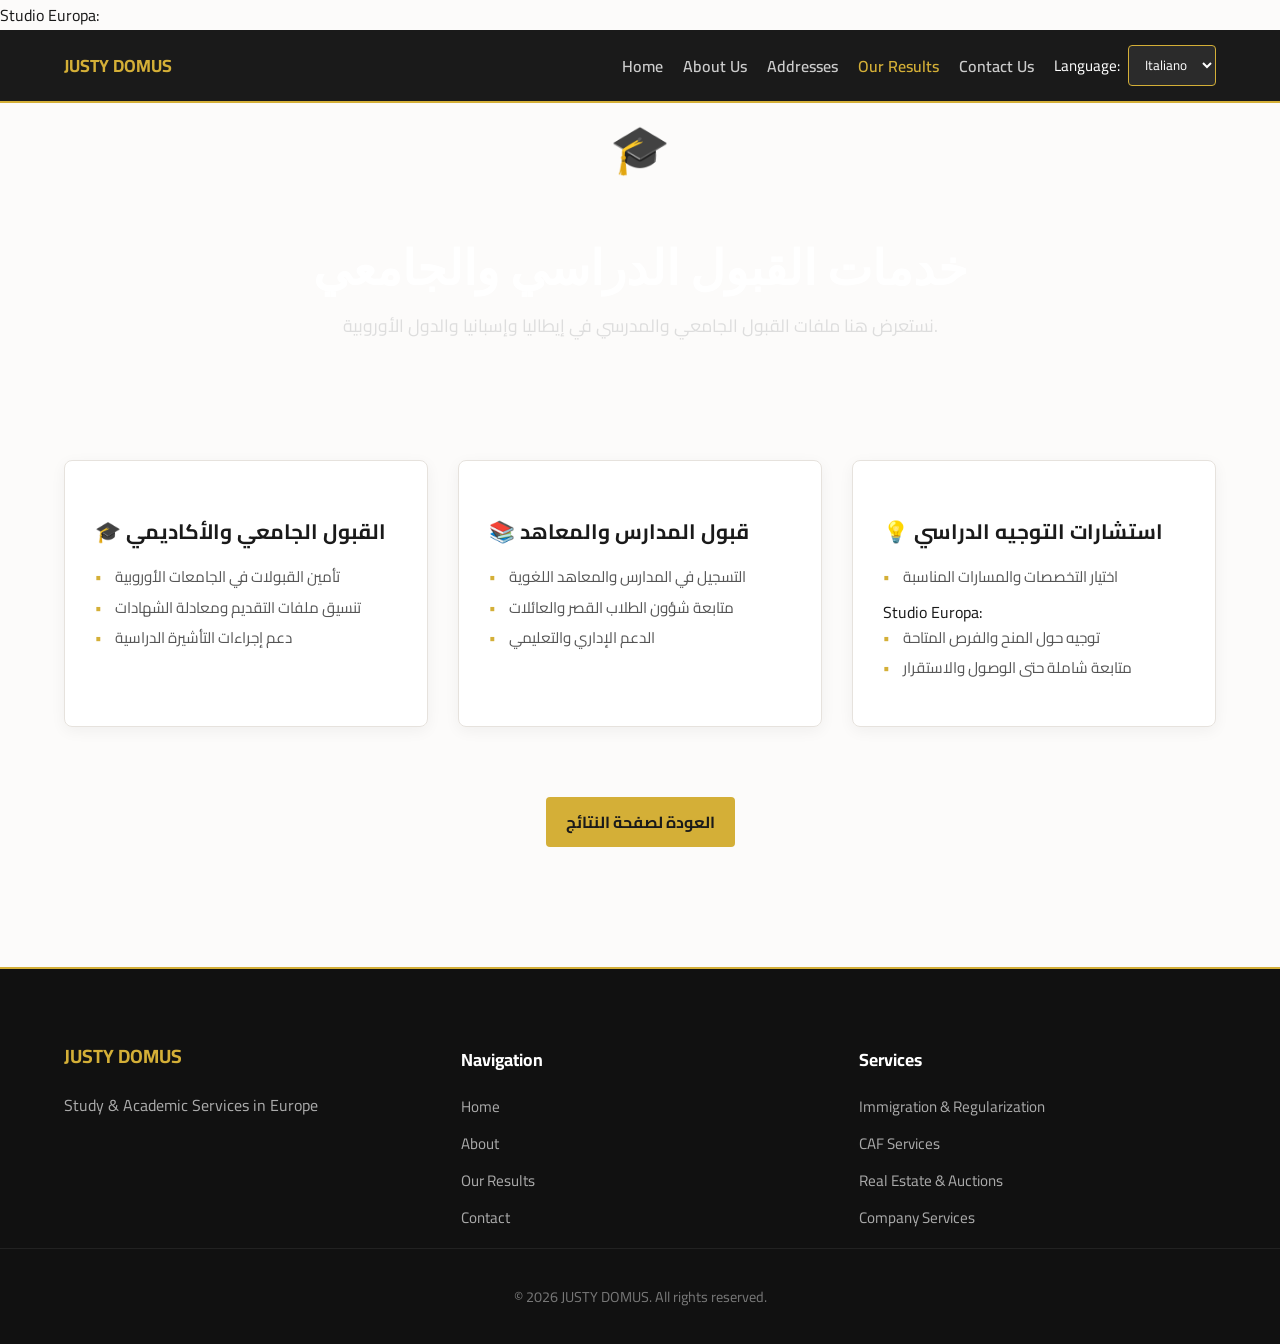
<file: study.html>
Studio Europa:
<!DOCTYPE html>
<html lang="it" dir="ltr" id="html-root" translate="no">
<head>
<meta charset="UTF-8">
<meta name="viewport" content="width=device-width, initial-scale=1.0">
<title>Study Admissions - Justy Domus</title>
<link rel="stylesheet" href="style.css">
<link href="https://fonts.googleapis.com/css2?family=Cairo:wght@400;600;700&family=Playfair+Display:wght@600;700&display=swap" rel="stylesheet">
</head>
<body>

<!-- شريط التنقل العلوي -->
<header class="top-bar">
<div class="container lang-container">
<a href="index.html" class="brand-subtitle" style="text-decoration: none;" data-translate="brand_subtitle">JUSTY DOMUS</a>
<div class="top-right-controls">
<a href="index.html" class="nav-btn" data-translate="nav_home">Home</a>
<a href="about.html" class="nav-btn" data-translate="nav_about">About Us</a>
<a href="addresses.html" class="nav-btn" data-translate="address_btn">Addresses</a>
<a href="results.html" class="nav-btn" style="color: #d4af37;" data-translate="nav_results">Our Results</a>
<a href="contact.html" class="nav-btn" data-translate="contact_btn">Contact Us</a>

<div class="language-selector">
<label for="lang-select" id="lang-label" data-translate="lang_label">Language:</label>
<select id="lang-select" onchange="changeLanguage(this.value)">
<option value="it" id="opt-it">Italiano</option>
<option value="en" id="opt-en">English</option>
<option value="ar" id="opt-ar">العربية</option>
</select>
</div>
</div>
</div>
</header>

<main class="main-content" style="padding-top: 0;">
<!-- قسم الهيرو للقبول الدراسي -->
<section class="results-hero">
<div class="container text-center hero-content-box">
<span style="font-size: 3rem; display: block; margin-bottom: 10px;">🎓</span>
<h1 class="results-hero-title" data-translate="page_title">خدمات القبول الدراسي والجامعي</h1>
<p class="results-hero-sub" data-translate="page_subtitle">نستعرض هنا ملفات القبول الجامعي والمدرسي في إيطاليا وإسبانيا والدول الأوروبية.</p>
</div>
</section>

<!-- تفاصيل الخدمات الدراسية -->
<div class="container services-detailed-section" style="margin-top: 40px; margin-bottom: 60px;">
<div class="services-grid">

<!-- القبول الجامعي -->
<div class="service-card">
<h3 data-translate="service_1_title">🎓 القبول الجامعي والأكاديمي</h3>
<ul>
<li data-translate="service_1_li1">تأمين القبولات في الجامعات الأوروبية</li>
<li data-translate="service_1_li2">تنسيق ملفات التقديم ومعادلة الشهادات</li>
<li data-translate="service_1_li3">دعم إجراءات التأشيرة الدراسية</li>
</ul>
</div>

<!-- قبول المدارس والمعاهد -->
<div class="service-card">
<h3 data-translate="service_2_title">📚 قبول المدارس والمعاهد</h3>
<ul>
<li data-translate="service_2_li1">التسجيل في المدارس والمعاهد اللغوية</li>
<li data-translate="service_2_li2">متابعة شؤون الطلاب القصر والعائلات</li>
<li data-translate="service_2_li3">الدعم الإداري والتعليمي</li>
</ul>
</div>

<!-- الاستشارات الدراسية -->
<div class="service-card">
<h3 data-translate="service_3_title">💡 استشارات التوجيه الدراسي</h3>
<ul>
<li data-translate="service_3_li1">اختيار التخصصات والمسارات المناسبة</li>

Studio Europa:
<li data-translate="service_3_li2">توجيه حول المنح والفرص المتاحة</li>
<li data-translate="service_3_li3">متابعة شاملة حتى الوصول والاستقرار</li>
</ul>
</div>

</div>

<div class="text-center" style="margin-top: 50px;">
<a href="results.html" class="map-link" data-translate="back_btn">العودة لصفحة النتائج</a>
</div>
</div>
</main>

<!-- الفوتر -->
<footer class="site-footer">
<div class="container footer-grid">
<div class="footer-col">
<h3 data-translate="brand_subtitle">JUSTY DOMUS</h3>
<p data-translate="footer_brand_desc">Study & Academic Services in Europe</p>
</div>
<div class="footer-col">
<h4 data-translate="footer_nav_title">Navigation</h4>
<ul>
<li><a href="index.html" data-translate="nav_home">Home</a></li>
<li><a href="about.html" data-translate="nav_about">About</a></li>
<li><a href="results.html" data-translate="nav_results">Our Results</a></li>
<li><a href="contact.html" data-translate="contact_btn">Contact</a></li>
</ul>
</div>
<div class="footer-col">
<h4 data-translate="footer_services_title">Services</h4>
<ul>
<li data-translate="footer_s1">Immigration & Regularization</li>
<li data-translate="footer_s2">CAF Services</li>
<li data-translate="footer_s3">Real Estate & Auctions</li>
<li data-translate="footer_s4">Company Services</li>
</ul>
</div>
</div>
<div class="footer-bottom text-center">
<p>&copy; 2026 JUSTY DOMUS. All rights reserved.</p>
</div>
</footer>

<!-- الترجمة التلقائية -->
<script>
const translations = {
it: {
lang_label: "Lingua:",
opt_it: "Italiano",
opt_en: "Inglese",
opt_ar: "Arabo",
brand_subtitle: "JUSTY DOMUS",
nav_home: "Home",
nav_about: "Chi Siamo",
address_btn: "Indirizzi",
nav_results: "I Nostri Risultati",
contact_btn: "Contatti",

page_title: "Servizi di Ammissione Studio",
page_subtitle: "Visualizza qui i dettagli dei servizi di ammissione universitaria e scolastica in Italia, Spagna e altri paesi.",

service_1_title: "🎓 Ammissioni Universitarie",
service_1_li1: "Ottenimento ammissioni in università europee",
service_1_li2: "Coordinamento pratiche e dichiarazione di valore",
service_1_li3: "Supporto per visto di studio",

service_2_title: "📚 Scuole e Istituti",
service_2_li1: "Iscrizione a scuole e corsi di lingua",
service_2_li2: "Assistenza per studenti e famiglie",
service_2_li3: "Supporto amministrativo scolastico",

service_3_title: "💡 Consulenza di Orientamento",
service_3_li1: "Scelta dei percorsi formativi idonei",
service_3_li2: "Orientamento su borse di studio e opportunità",
service_3_li3: "Monitoraggio completo fino all'arrivo",

back_btn: "Torna ai Risultati",

footer_brand_desc: "Servizi Accademici in Europa",
footer_nav_title: "Navigazione",
footer_services_title: "Servizi",
footer_s1: "Immigrazione e Regolarizzazione",
footer_s2: "Servizi CAF",
footer_s3: "Immobili e Aste",
footer_s4: "Servizi Aziendali"
},
en: {
lang_label: "Language:",
opt_it: "Italian",
opt_en: "English",

Studio Europa:
opt_ar: "Arabic",
brand_subtitle: "JUSTY DOMUS",
nav_home: "Home",
nav_about: "About Us",
address_btn: "Addresses",
nav_results: "Our Results",
contact_btn: "Contact Us",

page_title: "Study Admission Services",
page_subtitle: "Explore details of university and school admissions in Italy, Spain, and other countries.",

service_1_title: "🎓 University Admissions",
service_1_li1: "Securing admissions in European universities",
service_1_li2: "Application coordination and degree recognition",
service_1_li3: "Study visa support",

service_2_title: "📚 Schools & Institutes",
service_2_li1: "Enrollment in schools and language courses",
service_2_li2: "Assistance for students and families",
service_2_li3: "Administrative school support",

service_3_title: "💡 Educational Guidance Consultancy",
service_3_li1: "Choosing appropriate educational paths",
service_3_li2: "Guidance on scholarships and opportunities",
service_3_li3: "Comprehensive monitoring until arrival",

back_btn: "Back to Results",

footer_brand_desc: "Academic Services in Europe",
footer_nav_title: "Navigation",
footer_services_title: "Services",
footer_s1: "Immigrazione e Regolarizzazione",
footer_s2: "Servizi CAF",
footer_s3: "Immobili e Aste",
footer_s4: "Servizi Aziendali"
},
ar: {
lang_label: "اللغة:",
opt_it: "الإيطالية",
opt_en: "الإنجليزية",
opt_ar: "العربية",
brand_subtitle: "جستي دوموس",
nav_home: "الرئيسية",
nav_about: "من نحن",
address_btn: "العناوين",
nav_results: "أعمالنا ونتائجنا",
contact_btn: "تواصل معنا",

page_title: "خدمات القبول الدراسي والجامعي",
page_subtitle: "نستعرض هنا ملفات القبول الجامعي والمدرسي في إيطاليا وإسبانيا والدول الأوروبية.",

service_1_title: "🎓 القبول الجامعي والأكاديمي",
service_1_li1: "تأمين القبولات في الجامعات الأوروبية",
service_1_li2: "تنسيق ملفات التقديم ومعادلة الشهادات",
service_1_li3: "دعم إجراءات التأشيرة الدراسية",

service_2_title: "📚 قبول المدارس والمعاهد",
service_2_li1: "التسجيل في المدارس والمعاهد اللغوية",
service_2_li2: "متابعة شؤون الطلاب القصر والعائلات",
service_2_li3: "الدعم الإداري والتعليمي",

service_3_title: "💡 استشارات التوجيه الدراسي",
service_3_li1: "اختيار التخصصات والمسارات المناسبة",
service_3_li2: "توجيه حول المنح والفرص المتاحة",
service_3_li3: "متابعة شاملة حتى الوصول والاستقرار",

back_btn: "العودة لصفحة النتائج",

footer_brand_desc: "خدمات أكاديمية في أوروبا",
footer_nav_title: "التنقل",
footer_services_title: "الخدمات",
footer_s1: "الهجرة وتقنين الأوضاع",
footer_s2: "خدمات CAF",
footer_s3: "Immobili e Aste",
footer_s4: "Servizi Aziendali"
}
};

function changeLanguage(lang) {
const root = document.getElementById('html-root');
if (lang === 'ar') {
root.setAttribute('dir', 'rtl');
root.setAttribute('lang', 'ar');
} else {
root.setAttribute('dir', 'ltr');
root.setAttribute('lang', lang);
}

document.querySelectorAll('[data-translate]').forEach(element => {
const key = element.getAttribute('data-translate');

Studio Europa:
if (translations[lang] && translations[lang][key]) {
element.innerHTML = translations[lang][key];
}
});

const label = document.getElementById('lang-label');
if (label && translations[lang]) {
label.textContent = translations[lang].lang_label;
}

document.getElementById('opt-it').textContent = translations[lang].opt_it;
document.getElementById('opt-en').textContent = translations[lang].opt_en;
document.getElementById('opt-ar').textContent = translations[lang].opt_ar;

localStorage.setItem('selected_lang', lang);
}

window.onload = function() {
const savedLang = localStorage.getItem('selected_lang') || 'it';
document.getElementById('lang-select').value = savedLang;
changeLanguage(savedLang);
};
</script>
</body>
</html>
</file>
<file: style.css>
/* تنسيقات عامة */
body {
font-family: 'Cairo', 'Playfair Display', sans-serif;
background-color: #fcfbfa;
color: #1a1a1a;
margin: 0;
padding: 0;
}

.container {
width: 90%;
max-width: 1200px;
margin: 0 auto;
}

.text-center {
text-align: center;
}

/* شريط التنقل العلوي */
.top-bar {
background-color: #1a1a1a;
color: #fff;
padding: 15px 0;
border-bottom: 2px solid #d4af37;
position: relative;
z-index: 10;
}

.lang-container {
display: flex;
justify-content: space-between;
align-items: center;
flex-wrap: wrap;
gap: 15px;
}

.brand-subtitle {
color: #d4af37;
font-weight: 700;
font-size: 1.1rem;
}

.top-right-controls {
display: flex;
align-items: center;
gap: 20px;
flex-wrap: wrap;
}

.nav-btn {
color: #ccc;
text-decoration: none;
font-weight: 600;
transition: color 0.3s ease;
}

.nav-btn:hover {
color: #d4af37;
}

/* محدد اللغة */
.language-selector {
display: flex;
align-items: center;
gap: 8px;
}

.language-selector label {
color: #fff;
font-size: 0.95rem;
}

.language-selector select {
background-color: #2b2b2b;
color: #fff;
border: 1px solid #d4af37;
padding: 6px 12px;
border-radius: 4px;
cursor: pointer;
font-family: inherit;
}

/* جعل اللوجو يظهر كصورة كاملة غير مقصوصة في الأعلى مع باقي المحتوى أسفله */
.hero-section {
padding: 40px 0 60px 0;
background-color: #fcfbfa;
}

.logo-wrapper {
width: 100%;
max-width: 1300px;
margin: 0 auto 30px auto;
padding: 0 15px;
}

.full-screen-logo {
width: 100%;
height: auto;
object-fit: contain; /* يضمن ظهور اللوجو كاملاً من فوق ومن تحت ومن الجانبين دون أي قص */
display: block;
margin: 0 auto;
}

.site-title {
font-family: 'Playfair Display', serif;
font-size: 2.8rem;
color: #1a1a1a;
margin-top: 20px;
margin-bottom: 10px;
font-weight: 700;
}

.site-tagline {
color: #555;
font-size: 1.2rem;
letter-spacing: 1px;
margin-bottom: 40px;
}

/* شبكة الخدمات والمكاتب */
.services-grid, .offices-grid {
display: grid;
grid-template-columns: repeat(auto-fit, minmax(280px, 1fr));
gap: 30px;
margin-top: 20px;
}

.service-card, .office-box {
background: rgba(255, 255, 255, 0.95); /* خلفية بيضاء شفافة قليلاً لتندمج بروعة مع التصميم */
border: 1px solid #e6e2dd;
padding: 30px;
border-radius: 8px;
box-shadow: 0 4px 15px rgba(0,0,0,0.05);
transition: transform 0.3s ease, box-shadow 0.3s ease;
}

.service-card:hover, .office-box:hover {
transform: translateY(-5px);
box-shadow: 0 6px 20px rgba(212, 175, 55, 0.2);
}

.service-card h3, .office-box h3 {
color: #1a1a1a;
margin-bottom: 15px;
font-size: 1.3rem;
}

.service-card p, .office-box p {
color: #555;
line-height: 1.6;
}

.map-link {
display: inline-block;
margin-top: 20px;
background-color: #d4af37;
color: #1a1a1a;
padding: 10px 20px;
border-radius: 4px;
text-decoration: none;
font-weight: bold;
transition: background 0.3s ease;
}

.map-link:hover {
background-color: #c19b2e;
}

/* التجاوب مع الشاشات الصغيرة */
@media (max-width: 768px) {
.lang-container {
flex-direction: column;
align-items: center;
text-align: center;
}

.top-right-controls {
justify-content: center;
}
}Studio Europa:
/* تنسيقات صفحة About الاحترافية */
.about-hero {
padding: 60px 20px;
background-color: #fcfbfa;
border-bottom: 1px solid #e6e2dd;
}

.hero-headline {
font-size: 1.8rem;
color: #1a1a1a;
font-weight: 700;
margin: 15px 0;
}

.hero-sub {
font-size: 1.1rem;
color: #555;
max-width: 800px;
margin: 0 auto 30px auto;
font-style: italic;
line-height: 1.6;
}

.hero-buttons {
margin-top: 20px;
}

.about-section {
padding: 60px 20px;
background-color: #fff;
}

.section-title {
font-family: 'Playfair Display', serif;
font-size: 2.2rem;
color: #1a1a1a;
margin-bottom: 30px;
}

.about-text-box {
max-width: 900px;
margin: 0 auto;
text-align: center;
font-size: 1.15rem;
line-height: 1.8;
color: #444;
}

.about-text-box p {
margin-bottom: 20px;
}

.highlight-text {
font-weight: 600;
color: #d4af37;
margin-top: 20px;
}

.services-detailed-section {
padding: 60px 20px;
background-color: #fcfbfa;
}

/* بطاقات الخدمات التفصيلية مع قوائم النقاط */
.service-card ul {
list-style-type: none;
padding: 0;
margin-top: 15px;
text-align: left;
}

[dir="rtl"] .service-card ul {
text-align: right;
}

.service-card ul li {
position: relative;
padding-left: 20px;
margin-bottom: 8px;
color: #555;
font-size: 0.95rem;
line-height: 1.5;
}

[dir="rtl"] .service-card ul li {
padding-left: 0;
padding-right: 20px;
}

.service-card ul li::before {
content: "•";
color: #d4af37;
font-weight: bold;
position: absolute;
left: 0;
}

[dir="rtl"] .service-card ul li::before {
left: auto;
right: 0;
}

/* قسم القيم (Why Us) */
.why-section {
padding: 60px 20px;
background-color: #fff;
}

.values-grid {
display: grid;
grid-template-columns: repeat(auto-fit, minmax(220px, 1fr));
gap: 30px;
margin-top: 40px;
}

.value-card {
background: #fcfbfa;
border: 1px solid #e6e2dd;
padding: 30px 20px;
border-radius: 6px;
transition: transform 0.3s ease;
}

.value-card:hover {
transform: translateY(-5px);
border-color: #d4af37;
}

.value-card h4 {
font-size: 1.2rem;
color: #1a1a1a;
margin-bottom: 10px;
}

.value-card p {
color: #666;
font-size: 0.95rem;
line-height: 1.5;
}

/* منهجية العمل (Timeline) */
.approach-section {
padding: 60px 20px;
background-color: #fcfbfa;
}

.timeline {
display: grid;
grid-template-columns: repeat(auto-fit, minmax(220px, 1fr));
gap: 30px;
margin-top: 40px;
}

.timeline-item {
background: #fff;
border: 1px solid #e6e2dd;
padding: 30px 20px;
border-radius: 6px;
position: relative;
}

.step-num {
display: inline-block;
font-family: 'Playfair Display', serif;
font-size: 1.5rem;
font-weight: bold;
color: #d4af37;
margin-bottom: 15px;
}

.timeline-item h4 {
font-size: 1.2rem;
color: #1a1a1a;
margin-bottom: 10px;
}

.timeline-item p {
color: #666;
font-size: 0.95rem;
}

/* شبكة المهنيين */
.network-section {
padding: 40px 20px;
background-color: #fff;
}

.network-box {
max-width: 800px;
margin: 0 auto;
padding: 25px;
border-left: 3px solid #d4af37;
background-color: #fcfbfa;
text-align: center;
font-style: italic;
color: #555;
font-size: 1.05rem;
}

[dir="rtl"] .network-box {
border-left: none;
border-right: 3px solid #d4af37;
}

/* الـ CTA النهائي */
.final-cta {
padding: 80px 20px;
background-color: #1a1a1a;
color: #fff;
}

.final-cta h2 {
font-family: 'Playfair Display', serif;
font-size: 2.5rem;
color: #d4af37;
margin-bottom: 20px;
}

.final-cta p {
color: #ccc;
max-width: 750px;
margin: 0 auto;
font-size: 1.1rem;
line-height: 1.6;
}

/* الفوتر الاحترافي */
.site-footer {
background-color: #111;
color: #aaa;
padding: 50px 0 20px 0;
border-top: 2px solid #d4af37;
}

.footer-grid {
display: grid;
grid-template-columns: repeat(auto-fit, minmax(220px, 1fr));
gap: 40px;

Studio Europa:
margin-bottom: 30px;
}

.footer-col h3 {
color: #d4af37;
font-size: 1.2rem;
margin-bottom: 10px;
}

.footer-col h4 {
color: #fff;
font-size: 1.1rem;
margin-bottom: 15px;
}

.footer-col ul {
list-style: none;
padding: 0;
}

.footer-col ul li {
margin-bottom: 8px;
font-size: 0.95rem;
}

.footer-col ul li a {
color: #aaa;
text-decoration: none;
transition: color 0.3s;
}

.footer-col ul li a:hover {
color: #d4af37;
}

.footer-bottom {
border-top: 1px solid #222;
padding-top: 20px;
font-size: 0.9rem;
color: #777;
}
Studio Europa:
/* تنسيقات صفحة Our Results */
.results-hero {
background: linear-gradient(rgba(0,0,0,0.6), rgba(0,0,0,0.6)), url('logo.png') no-repeat center center/cover;
background-color: #1a1a1a;
padding: 80px 20px;
color: #fff;
margin-bottom: 40px;
}

.hero-badge {
color: #d4af37;
font-size: 0.9rem;
font-weight: 700;
letter-spacing: 2px;
display: inline-block;
margin-bottom: 10px;
}

.results-hero-title {
font-family: 'Playfair Display', serif;
font-size: 3rem;
color: #fff;
margin-bottom: 15px;
}

.results-hero-sub {
color: #ddd;
font-size: 1.1rem;
max-width: 700px;
margin: 0 auto;
line-height: 1.6;
}

/* أزرار التصفية (Filters) */
.filter-container {
display: flex;
justify-content: center;
gap: 15px;
flex-wrap: wrap;
margin-bottom: 40px;
}

.filter-btn {
background: #fff;
border: 1px solid #e6e2dd;
padding: 10px 22px;
border-radius: 30px;
font-weight: 600;
cursor: pointer;
transition: all 0.3s ease;
color: #333;
font-family: inherit;
}

.filter-btn:hover, .filter-btn.active {
background-color: #1a1a1a;
color: #d4af37;
border-color: #1a1a1a;
}

/* شبكة بطاقات النتائج */
.results-grid-section {
margin-bottom: 60px;
}

.results-grid {
display: grid;
grid-template-columns: repeat(auto-fit, minmax(350px, 1fr));
gap: 30px;
}

.result-card {
background: #fff;
border: 1px solid #e6e2dd;
border-radius: 12px;
overflow: hidden;
box-shadow: 0 4px 15px rgba(0,0,0,0.03);
transition: transform 0.3s ease, box-shadow 0.3s ease;
display: flex;
flex-direction: column;
justify-content: space-between;
}

.result-card:hover {
transform: translateY(-5px);
box-shadow: 0 8px 25px rgba(212, 175, 55, 0.15);
}

.card-img-wrapper {
position: relative;
height: 220px;
overflow: hidden;
}

.card-bg-img {
width: 100%;
height: 100%;
object-fit: cover;
}

.card-overlay {
position: absolute;
top: 0; left: 0; width: 100%; height: 100%;
background: linear-gradient(to top, rgba(0,0,0,0.8), rgba(0,0,0,0.2));
}

.card-header-content {
position: absolute;
bottom: 20px;
left: 20px;
right: 20px;
color: #fff;
display: flex;
align-items: center;
gap: 15px;
z-index: 2;
}

[dir="rtl"] .card-header-content {
text-align: right;
}

.country-flag {
font-size: 2.5rem;
}

.card-header-content h3 {
font-family: 'Playfair Display', serif;
font-size: 1.5rem;
color: #fff;
margin: 0;
}

.card-body {
padding: 20px;
display: flex;
justify-content: space-between;
align-items: center;
background-color: #fff;
}

.service-tags {
display: flex;
gap: 10px;
flex-wrap: wrap;
}

.service-tags span {
background-color: #f7f5f0;
padding: 6px 12px;
border-radius: 6px;
font-size: 0.85rem;
color: #444;
font-weight: 600;
border: 1px solid #e6e2dd;
}

.arrow-btn {
width: 40px;
height: 40px;
background-color: #f7f5f0;
border: 1px solid #e6e2dd;
border-radius: 50%;
display: flex;
align-items: center;
justify-content: center;
color: #1a1a1a;
text-decoration: none;
font-weight: bold;
transition: all 0.3s ease;
}

.arrow-btn:hover {
background-color: #d4af37;
color: #fff;
border-color: #d4af37;
}

.dark-card {
background-color: #1a1a1a;
color: #fff;
}

.card-body-flex {
padding: 40px 30px;
display: flex;
flex-direction: column;
justify-content: space-between;
height: 100%;
}

.gold-arrow {
background-color: #2b2b2b;
color: #d4af37;
border-color: #444;
}

.promo-card {
background: linear-gradient(135deg, #fcfbfa 0%, #f1ebe1 100%);
border: 1px solid #d4af37;
}

/* قسم الإحصائيات (Stats) */
.stats-section {
background-color: #fff;
border: 1px solid #e6e2dd;
border-radius: 12px;
padding: 40px 20px;
margin-bottom: 60px;
box-shadow: 0 4px 15px rgba(0,0,0,0.02);
}

.stats-grid {
display: grid;

Studio Europa:
grid-template-columns: repeat(auto-fit, minmax(200px, 1fr));
gap: 30px;
text-align: center;
}

.stat-box {
padding: 15px;
}

.stat-icon {
font-size: 2rem;
margin-bottom: 10px;
display: inline-block;
}

.stat-num {
font-family: 'Playfair Display', serif;
font-size: 2.5rem;
color: #1a1a1a;
font-weight: bold;
margin-bottom: 5px;
}

.stat-box p {
color: #666;
font-size: 1rem;
font-weight: 600;
}
</file>
